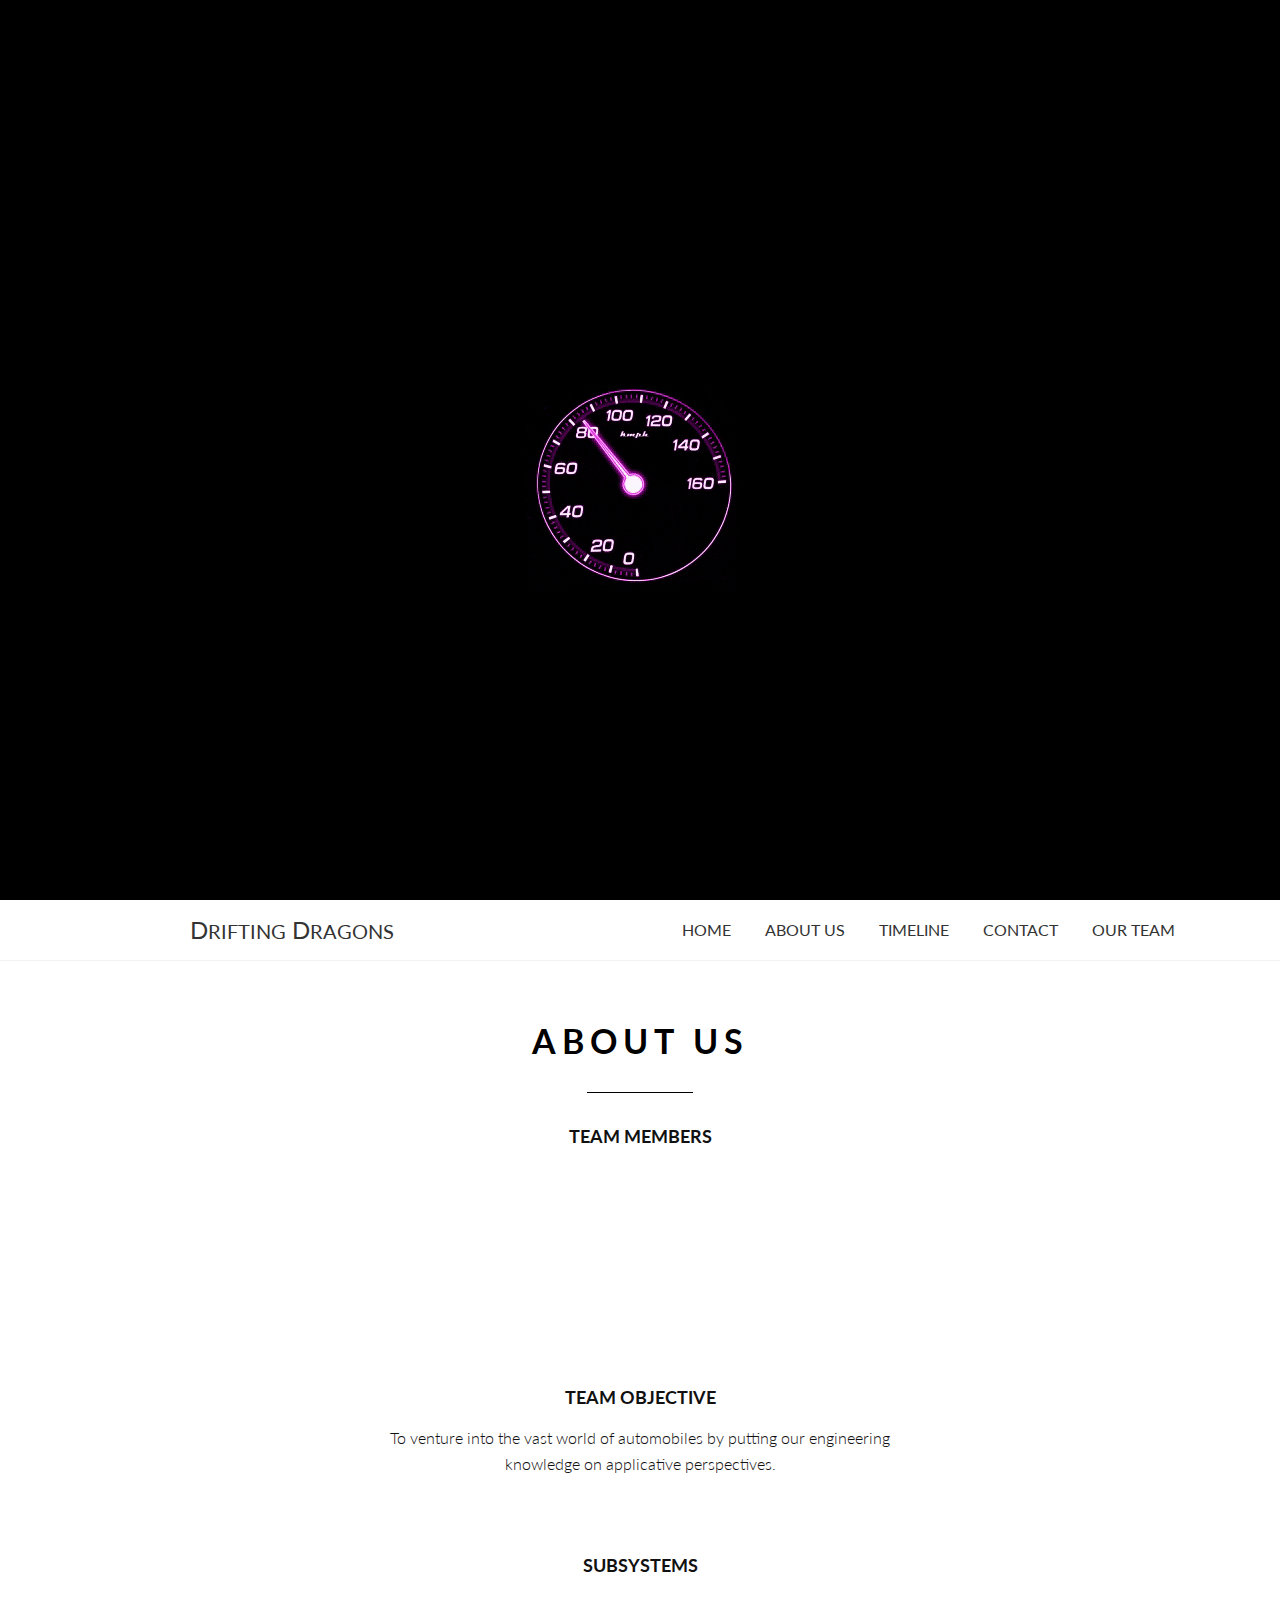
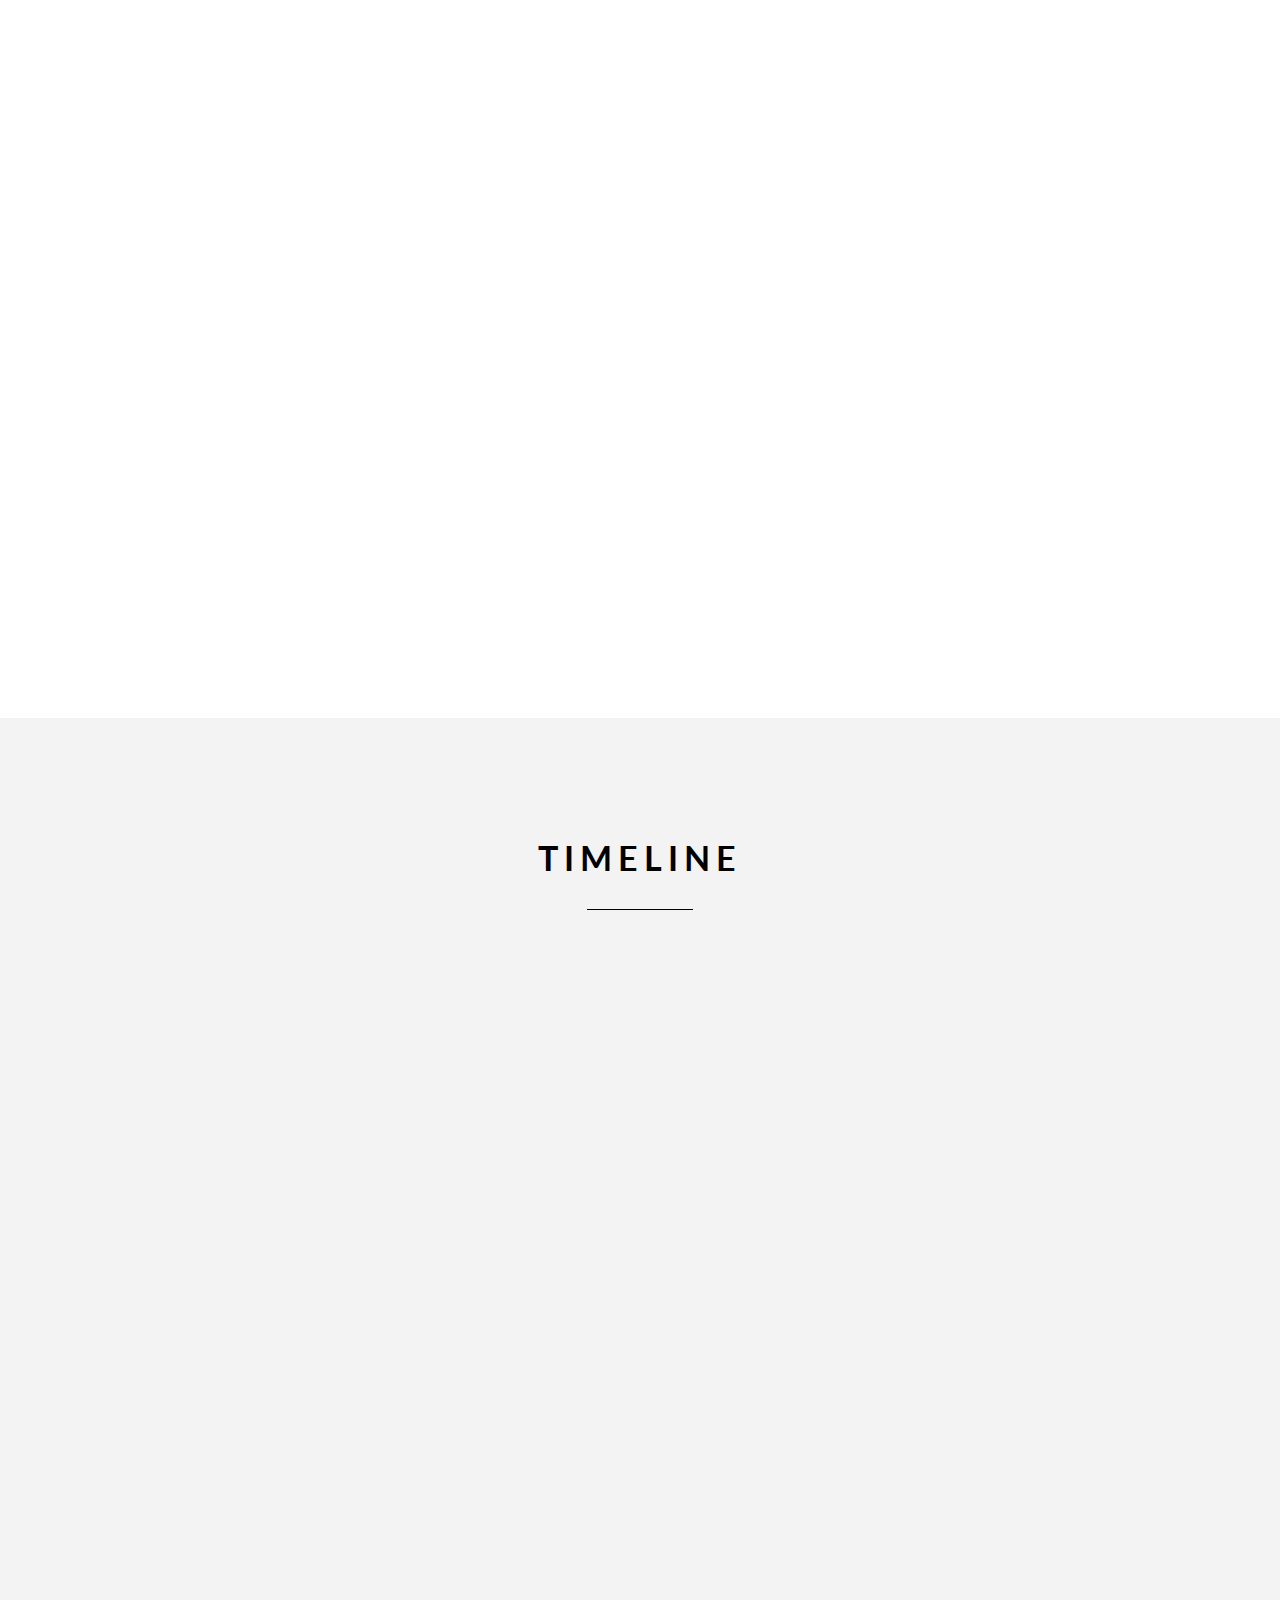
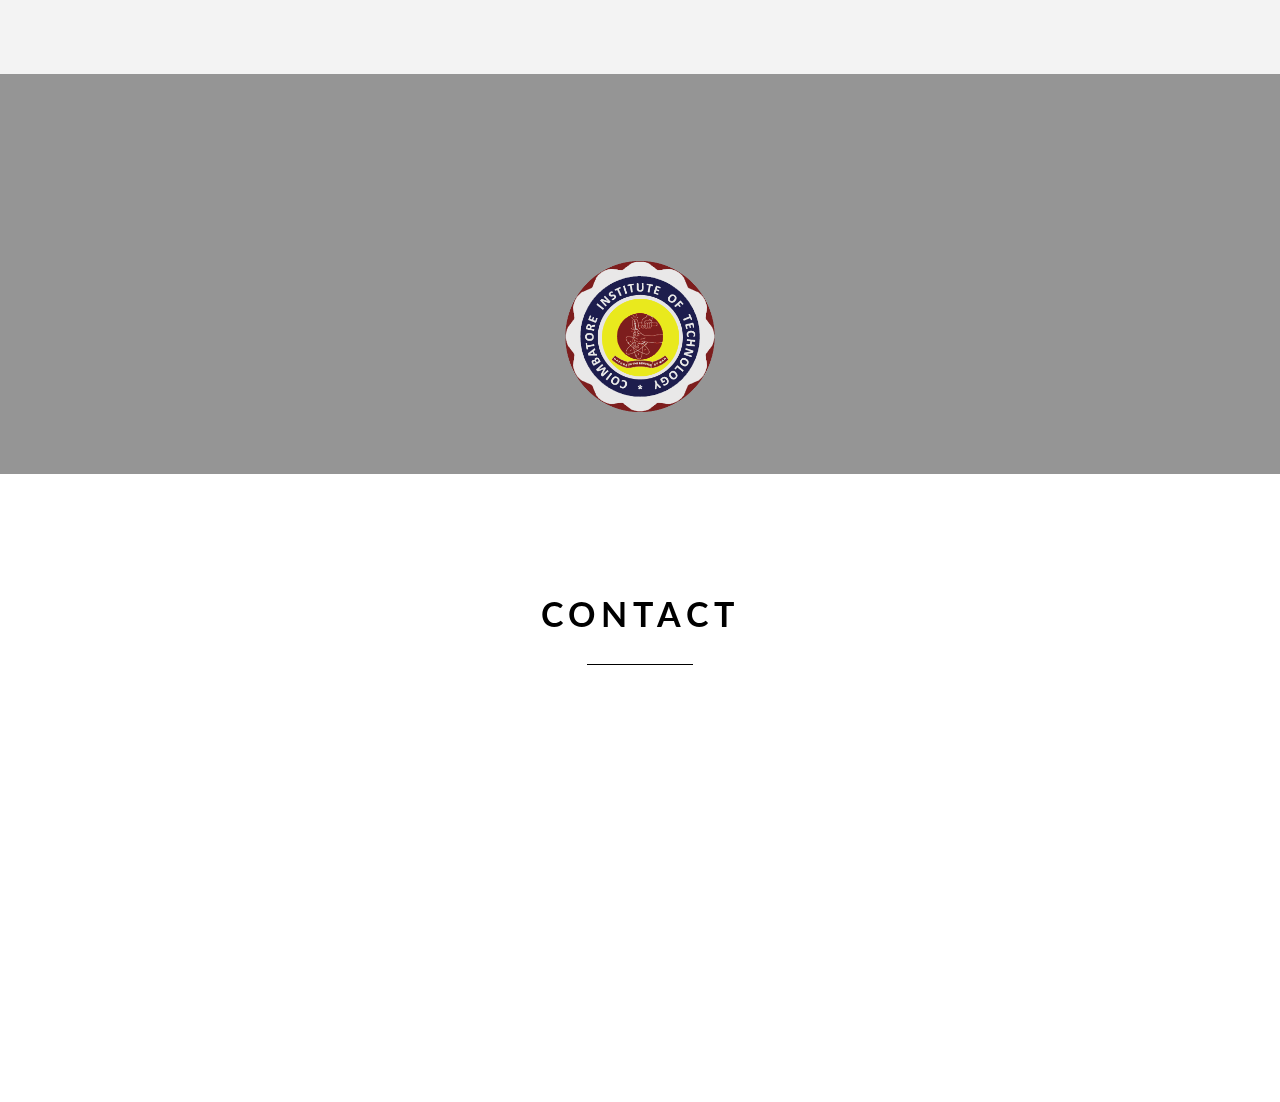
<file: index.html>
﻿<!DOCTYPE html>
<html lang="en">

<head>
    <meta http-equiv="Content-Type" content="text/html; charset=utf-8">
    <meta name="viewport" content="width=device-width, initial-scale=1.0"> 

    <title>Drifting Dragons - Official</title>

		<meta name="author" content="Shyam Sundar"/>
		
		<link rel="shortcut icon" href="img/favecon.png"> 
		
		<link rel="stylesheet" type="text/css" href="css/reset.css" />
		<link rel="stylesheet" type="text/css" href="css/style.css" />
		<link rel="stylesheet" type="text/css" href="css/style-responsive.css" />				

	<!--[if lt IE 9]>
		<script src="http://html5shim.googlecode.com/svn/trunk/html5.js"></script>
	<![endif]-->
		
</head>

<body>


<div class="preloader" id="preloader">
    <div class="item">
      <img src="img/loadingg.gif">
    </div>
</div>

  <!-- section menu mobile -->
  
  <section class="menu-media">
  
    <div class="menu-content">
    
      <div class="logo">Drifting Dragons</div>
      
      <div class="icon"><a href="#"><img src="img/icons/menu-media.png"/></a></div>
    
    </div>
   
  </section>
  
    <ul class="menu-click">
        <a href="#home"><li href="#home">HOME</li></a>
        <a href="#about-us"><li href="#about-us">ABOUT US</li></a>
		<a href="team.html"><li>OUR TEAM</li></a>
        <a href="#portfolio"><li href="#portfolio">TIMELINE</li></a>
        <a href="#contact"><li href="#contact">CONTACT</li></a>
        
    </ul>

<div class="container">


<!-- section start-page -->

  <section class="start-page parallax-background" id="home">
  
    <div class="opacity"></div> <!-- Opacity color -->
      <div class="content">
        <div class="text">
        
          <div class="logo"><img src="img/logog.png" style="width:250px; height:auto; margin: 10px auto;"></div>
        
          <h1>Drifting Dragons</h1><hr/>
          <p>The inaugural Baja SAE team from CIT</p>
          
        </div>
        
      </div>
  
  </section>
  
    <section class="start-page-mobile" id="home">
  
    <div class="opacity"></div> <!-- Opacity color -->
      <div class="content">
        <div class="text">
        
          <div class="logo"><img src="img/logog.png" style="width:250px; height:auto; margin: 10px auto;"></div>
        
          <h1>Drifting Dragons</h1><hr/>
          <p>The inaugural Baja SAE team from CIT</p>
          
        </div>
        
      </div>
  
  </section>


   
   
  <!-- section menu -->
  
  <section class="menu">

    <div class="menu-content">
    
    <div class="logo">D<span style="font-size:20px">RIFTING</span> D<span style="font-size:20px">RAGONS</span></div>
    
      <ul id="menu">
        <li><a href="#home">HOME</a></li>
        <li><a href="#about-us">ABOUT US</a></li>
        <li><a href="#portfolio">TIMELINE</a></li>
        <li><a href="#contact">CONTACT</a></li>
		<li><a href="team.html">OUR TEAM</a></li>
      </ul>
    </div>
  
  
  </section>


  <!-- section about us -->
  
  <section class="about-us">
  
  <div class="content" id="about-us">
  
    <h1>ABOUT US</h1>
    <hr/>
	<p class="title">TEAM MEMBERS</p>
	<a href="team.html"><div class="column-three" style="margin: 10px 40% 80px; width:20%; height:100px;">
  
        <div class="circle-seven"></div>
   
          <p>23 Members<br>5 Staff Advisors</p>
    
      </div></a>
	  
	   <div class="clear"></div>
	  
    <p class="title">TEAM OBJECTIVE</p>
	<p style="text-align:center; width: 50%; margin: 0px auto 30px; font-size:16px; color:#111111;">To venture into the vast world of automobiles by putting our engineering knowledge on applicative perspectives.</p>
	 <br><p class="title">SUBSYSTEMS</p>
   		<div style="margin: 20px auto; text-align:center;">
      <div class="column-one">
  
        <div class="circle-one"></div>
    
          <h2 style="font-size:20px">DESIGN</h2>
          <p>AISI 1018<br>Wall Thickness 3mm<br>Pipe Diameter 1"<br>Factor of Safety >3</p>
    
      </div>
  
      <div class="column-two">
  
        <div class="circle-two"></div>
    
          <h2 style="font-size:20px">SUSPENSION</h2>
          <p>Clearance 250mm<br>Factor of Safety 3.43<br>Knuckles AISI 4130<br>Hubs EN24</p>
    
      </div>
  
  
      <div class="column-three">
  
        <div class="circle-three"></div>
    
        <h2 style="font-size:20px">BRAKE</h2>
        <p>Disc Brake<br>Brake Oil DOT4<br>Braking Distance 5.83m<br>Braking Time 1.05s</p>
    
    </div>  
	
	<div class="column-three">
  
        <div class="circle-four"></div>
    
        <h2 style="font-size:20px">STEERING</h2>
        <p>Rack and Pinion<br>25% Ackerman<br>5:1 Steering Ratio<br>Turning Radius 2.76m</p>
    
    </div>  
	
	<div class="column-three">
  
        <div class="circle-five"></div>
    
        <h2 style="font-size:20px">POWER TRAIN</h2>
        <p>Briggs and Stratton 10HP<br>Mahindra Alfa Gearbox<br>CV Axle<br>30° Maximum Climb</p>
    
    </div>  
	
	<div class="column-three">
  
        <div class="circle-six"></div>
    
        <h2 style="font-size:20px">FABRICATION</h2>
        <p>Economical<br>Self-fabricated<br>Kerb Weight 250kg<br>50% self-funded</p>
    
    </div>  
	
	</div>
	
	  <div class="clear"></div>  
    
  </div>
  
  <br><br><br><br>
  
  </section>
  
  <div class="clear"></div>  

  <!-- portoflio-->

  <section class="portfolio" id="portfolio">


    <div class="portfolio-margin">
    
      <h1>TIMELINE</h1>
      <hr/> 
    
    <!-- 1 item portoflio-->
    
        <ul class="grid">
        
          <li>
          
              <img src="img/portfolio/March.png" alt="Portfolio item" />
                <div class="text">
                  <p>MARCH</p>
                  <p class="description">Team Selection<br>Subsystem Selection</p>   
              </div>
           
          </li>
          
          <!-- 2 item portoflio-->
          
          <li>
          
              <img src="img/portfolio/April.png" alt="Portfolio item" />
                <div class="text">
                  <p>APRIL</p>
                  <p class="description">Design of Roll Cage<br>Study of Subsystems</p>               
              </div>
           
          </li>      

          <!-- 3 item portoflio-->
          
          <li>
           
              <img src="img/portfolio/May.png" alt="Portfolio item" />
                <div class="text">
                  <p>MAY</p> 
                  <p class="description">Virtual Assembly<br>Virtual Integration of Subsystems<br>Individual Subsystem Report</p>           
              </div>
           
          </li>      


          <!-- 4 item portoflio-->
          
          <li>
            
              <img src="img/portfolio/June.png" alt="Portfolio item" />
                <div class="text">
                  <p>JUNE</p> 
                  <p class="description">Total Report Submission<br><span style="font-weight:700;">BAJA Virtuals</span></p>         
              </div>
           
          </li>    

          <!-- 5 item portoflio-->
          
          <li>
            
              <img src="img/portfolio/July.png" alt="Portfolio item" />
                <div class="text">
                  <p>JULY</p> 
                  <p class="description">Virtuals Result Announcement<br>Procurement of Roll Cage Pipes</p>            
              </div>
           
          </li>    
          

          <!-- 6 item portoflio-->
          
          <li>
          
              <img src="img/portfolio/August.png" alt="Portfolio item" />
                <div class="text">
                  <p>AUGUST</p> 
                  <p class="description">Allotment of Workspace<br>Procurement of Cutting Tools</p>           
              </div>
           
          </li>         
           
         <!-- 7 item portoflio-->
          
          <li>
            
              <img src="img/portfolio/September.png" alt="Portfolio item" />
                <div class="text">
                  <p>SEPTEMBER</p> 
                  <p class="description">Procurement of Welding Tools<br>Assembly of Roll Cage</p>           
              </div>
           
          </li>    
          
          <!-- 8 item portoflio-->
          
          <li>
          
              <img src="img/portfolio/October.png" alt="Portfolio item" />
                <div class="text">
                  <p>OCTOBER</p> 
                  <p class="description">Procurement of B &amp S Engine<br>Preparation of Power Train</p>           
              </div>
           
          </li>          
          
          <!-- 9 item portoflio-->
          
          <li>
          
              <img src="img/portfolio/November.png" alt="Portfolio item" />
                <div class="text">
                  <p>NOVEMBER</p> 
                  <p class="description">Procurement of Tyres<br>Machining of Suspension Parts</p>           
              </div>
           
          </li>          
          
        </ul>  
   
   </div>   
         
   </section>

  
   <div class="clear"></div>  
  
  
  
  
    <!-- partners-->

    <section class="partners parallax-background-partners" id="partners">
    
    <div class="opacity"></div>
    
      <div class="content">
      
        <h2>Our Sponsors</h2>
        
            <div class="logo">
          
                <a href="http://cit.edu.in" target="_blank"><img src="img/logos/clogo.png" style="width:150px; height:auto;"></a>
            <br>
              
            </div>
      
      </div>

    </section>
	
	    <section class="partners-mobile" id="partners">
    
    <div class="opacity"></div>
    
      <div class="content">
      
        <h2>Our Sponsors</h2>
        
            <div class="logo">
          
               <a href="www.cit.edu.in"><img src="img/logos/clogo.png" style="width:150px; height:auto;"></a><br>
            </div>
      
      </div>

    </section>


    <!-- Contact-->
	
    <section class="contact" id="contact">
        <h1>Contact</h1>
        <hr/>       
      
        <div class="content">
          
          
          <div class="contact-text">
          
          For clarifications or interests, contact:<br/><br/>
		  <strong>Captain: R.S.Shriram</strong><br>
		  Phone: +91-75022-59353<br><br>
		  
		  <strong>Vice Captain: Agatheeswaran J.</strong><br>
		  Phone: +91-90473-30350<br><br>
		  
		  <strong>Finance Manager: Manoj P.</strong><br>
		  Phone: +91-84381-16895<br><br>


          E-mail: <strong>ddbajacit@gmail.com</strong>
          
          </div>
        
        
        </div>
      
    </section>


    <section class="footer">
      
        <div class="logo"><img src="img/logo-footerg.png"></div>
        <div class="menu-footer">
        
          <a href="#home">Home</a>
          <a href="#">Facebook</a>
		  <a href="https://mail.google.com/mail/?view=cm&fs=1&to=ddbajacit@gmail.com" target="_blank">Mail</a>
          <a href="tel:+91-75022-59353">Contact</a>
        
        </div>
        
        <div class="copyright">© 2016. Designed by Lucifer.</div>        
    
    
    </section>    
    

</div>



	<!-- Scripts -->
	
	<script src="js/jquery-1.11.0.min.js" type="text/javascript"></script>
	<script src="js/jquery-ui-1.10.4.min.js" type="text/javascript"></script> <!-- jQuery -->
	<script src="js/jquery.sticky.js"></script> <!-- jQuery Stick Menu -->
	<script src="js/jquery.nicescroll.js"></script> <!-- jQuery NiceScroll -->
	<script src="js/masonry.pkgd.min.js"></script> <!-- All script -->
	<script src="js/imagesloaded.pkgd.min.js"></script> <!-- All script -->	

   <script>
     $(function(){
   
       var $container = $('.grid');
     
       $container.imagesLoaded( function(){
         $container.masonry({
           itemSelector : 'li'
         });
       });
     
     });
   </script>
   
   


<script type="text/javascript">
        if (screen.width <= screen.height) {
        window.location = "mobile.html";
    }
</script>



	<script src="js/jquery.parallax.js"></script> <!-- jQuery Parallax -->	
	<script src="js/script.js"></script> <!-- All script -->	


</body>

</html>
</file>
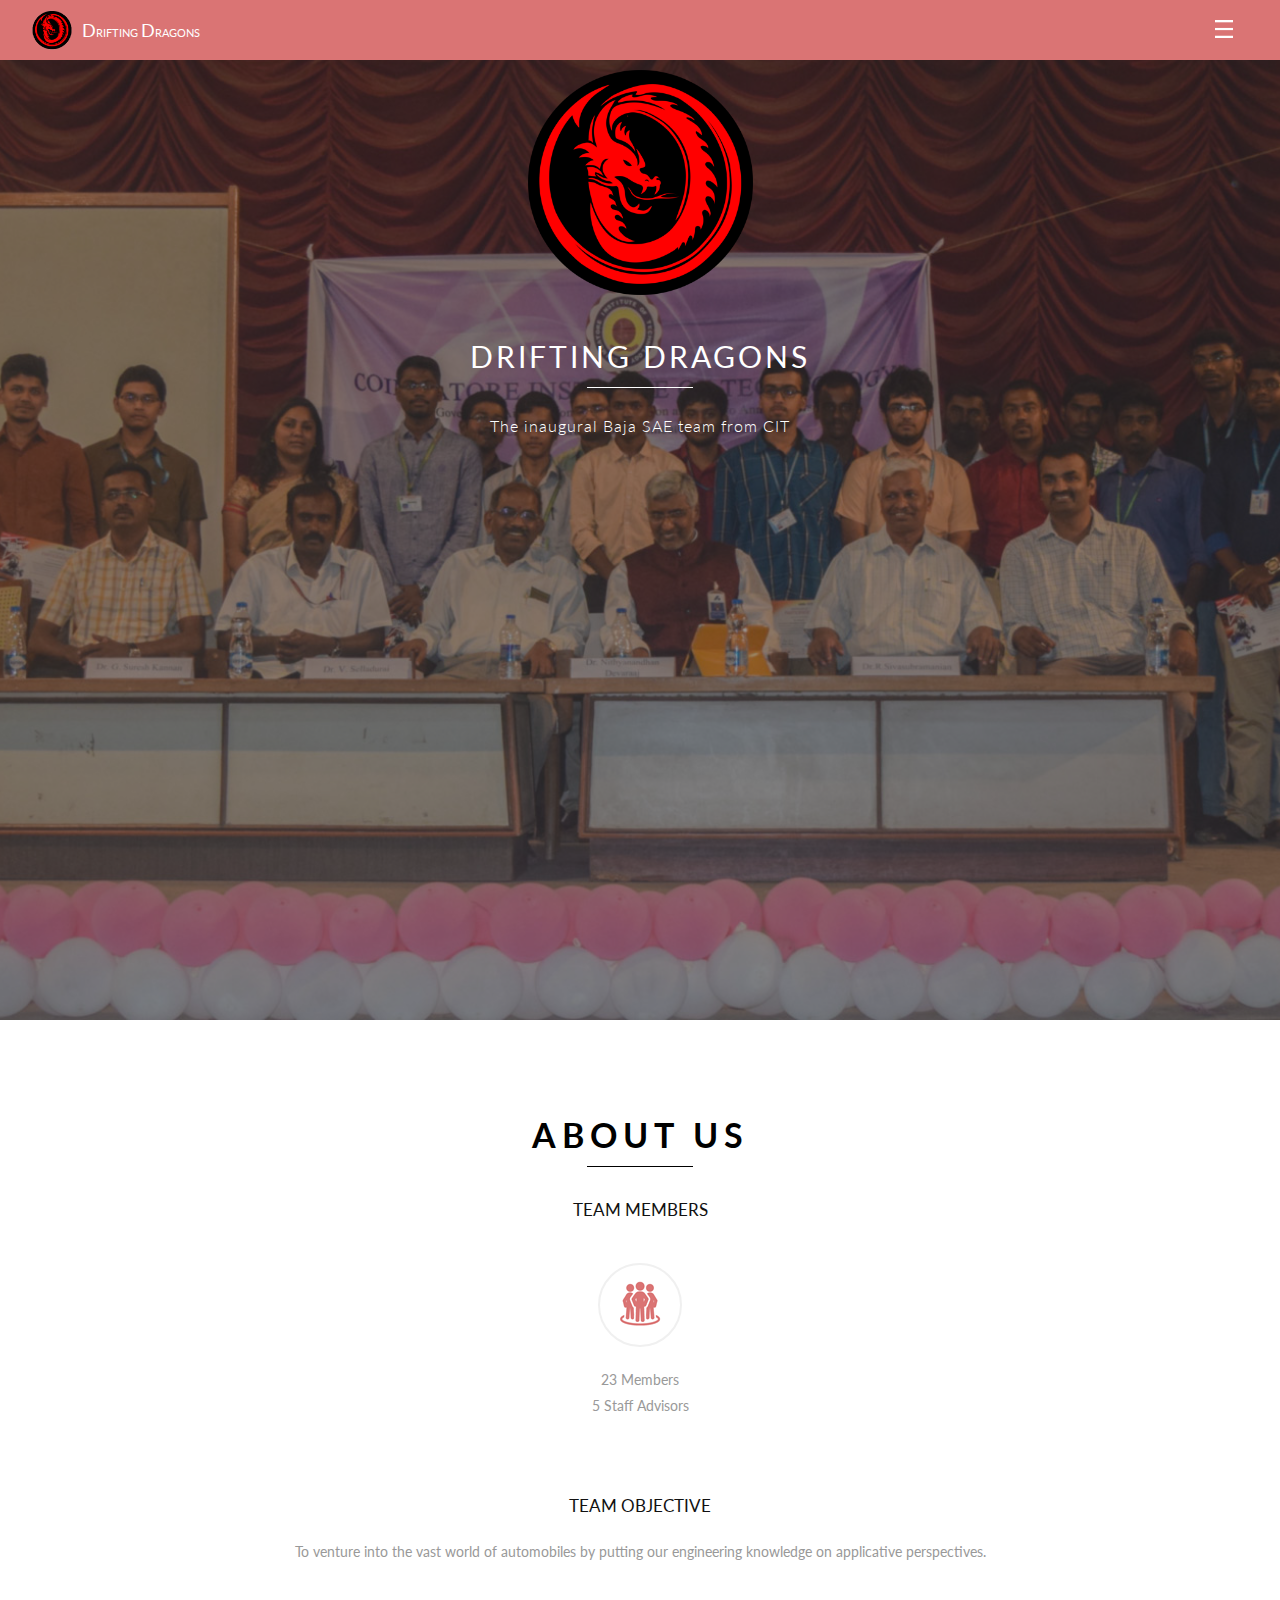
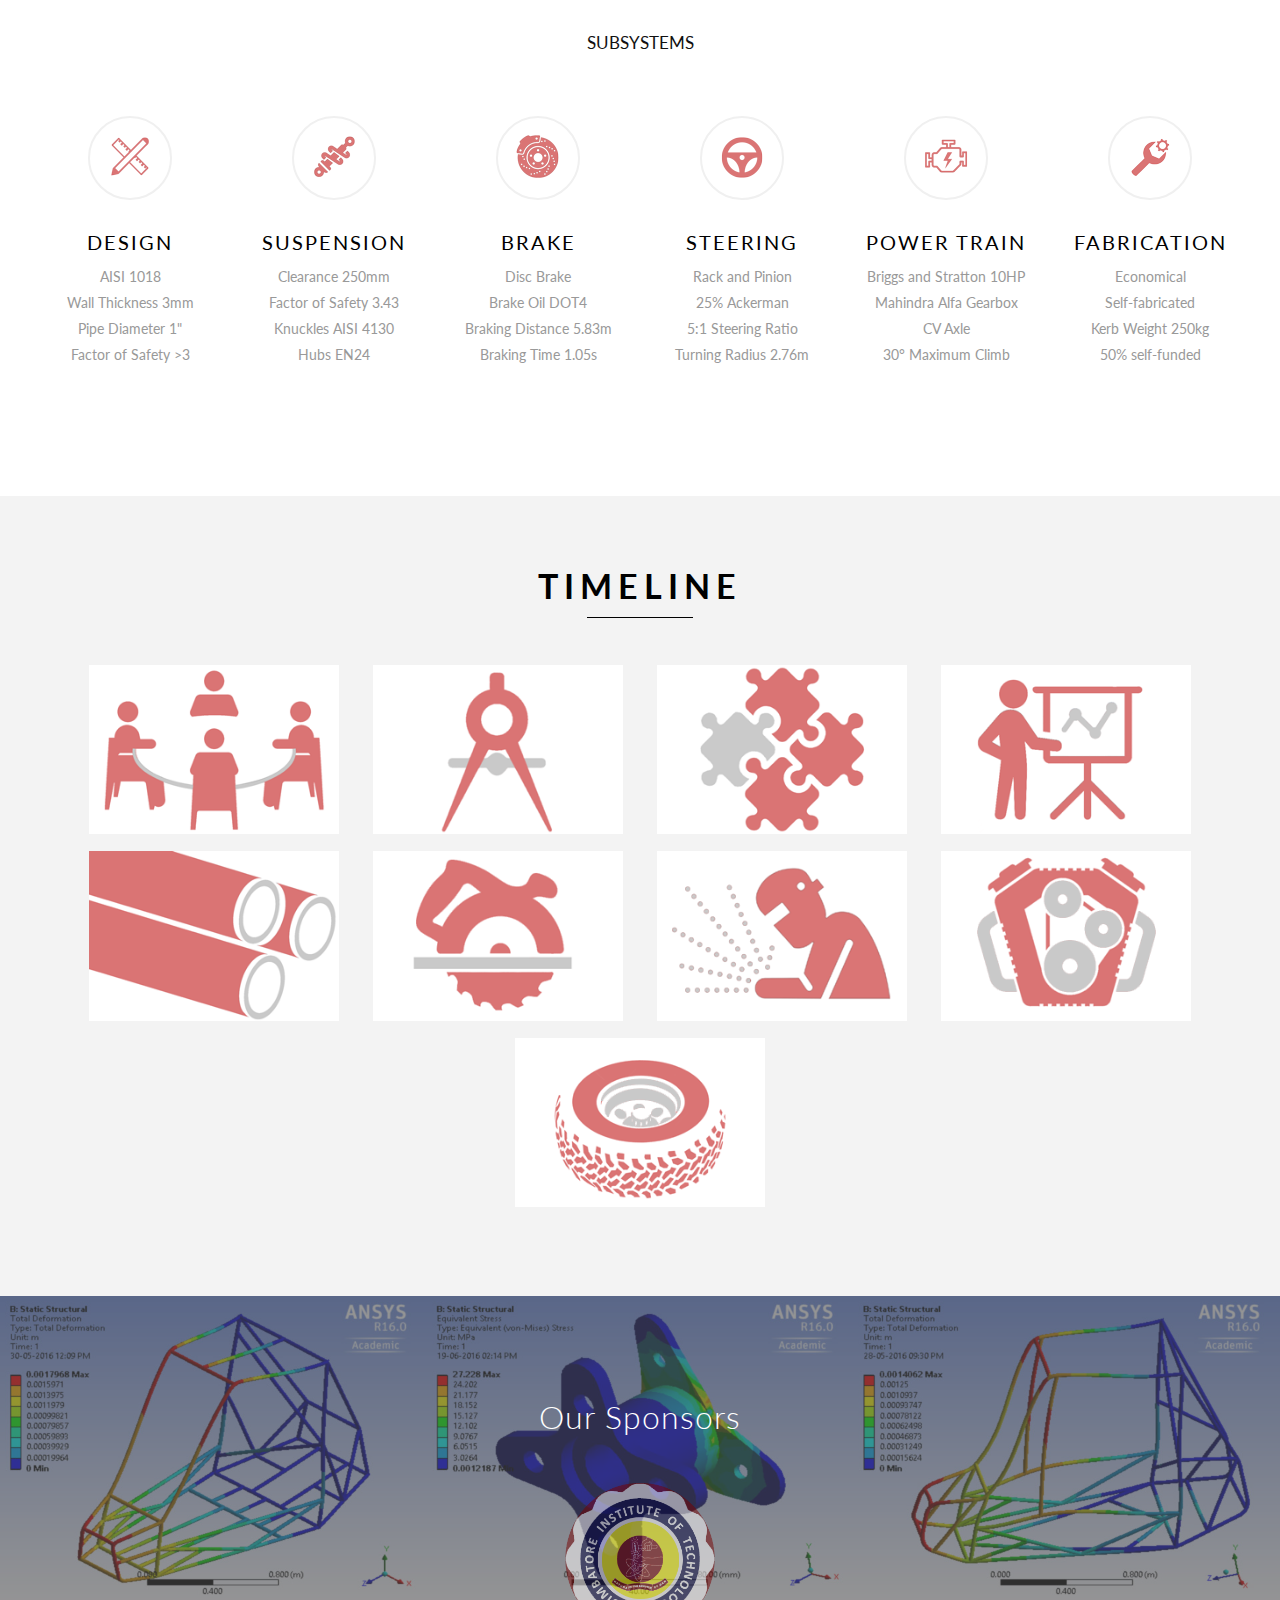
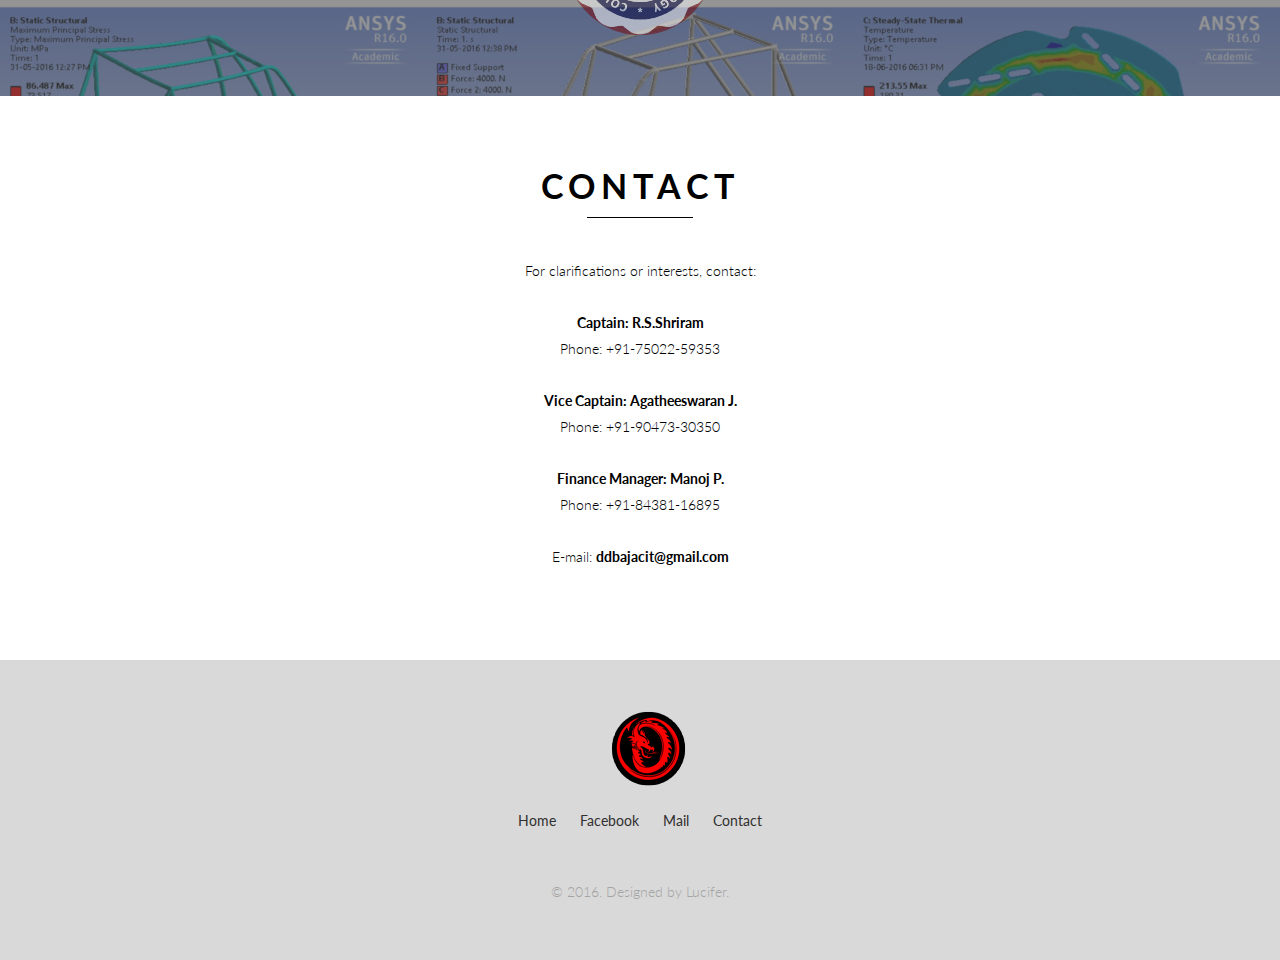
<file: mobile.html>
<!DOCTYPE html>
<html lang="en">

<head>
    <meta http-equiv="Content-Type" content="text/html; charset=utf-8">
    <meta name="viewport" content="width=device-width, initial-scale=1.0"> 

    <title>Drifting Dragons - Official</title>

		<meta name="author" content="Shyam Sundar"/>
		
		<link rel="shortcut icon" href="img/favecon.png"> 
		
		<link rel="stylesheet" type="text/css" href="css/reset.css" />
		<link rel="stylesheet" type="text/css" href="css/stylem.css" />
				

	<!--[if lt IE 9]>
		<script src="http://html5shim.googlecode.com/svn/trunk/html5.js"></script>
	<![endif]-->
		
</head>

<body>



<div class="container">

   
  <!-- section menu mobile -->
  
  <section class="menu-media">
  
    <div class="menu-content">
	
	  <div><img src="img/logo-footerg.png" style="width:40px; height: 40px; float:left; margin: 0 10px 0 0;"></div>
    
      <div class="logo" style="width:150px;"><span style="font-size:18px;">D</span>RIFTING <span style="font-size:18px;">D</span>RAGONS</div>

     <div class="dropdown" style="float:right; width:18px;">
 <img src="img/icons/menu-media.png" style="width:18px; height:18px;"/>
  <div class="dropdown-content">
    <a href="#about-us"><img src="img/icons/about-us.png" style="width:25px; height:25px;"/></a>
    <a href="team.html"><img src="img/icons/teamico.png" style="width:25px; height:25px;"/></a>
    <a href="#portfolio"><img src="img/icons/timeline.png" style="width:25px; height:25px;"/></a>
	<a href="#contact"><img src="img/icons/contact.png" style="width:25px; height:25px;"/></a>
  </div>
</div>
   
  </section>
  
<!-- section start-page -->

  
    <section class="start-page-mobile parallax-background" id="home">
  
    <div class="opacity"></div> <!-- Opacity color -->
      <div class="content">
        <div class="text">
        
          <div class="logo"><img src="img/logog.png" style="width:225px; height:auto; margin: 10px auto;"></div>
        
          <h1 style="letter-spacing:3px;">Drifting Dragons</h1><hr/>
          <p>The inaugural Baja SAE team from CIT</p>
          
        </div>
        
      </div>
  
  </section>





  <!-- section about us -->
  
  <section class="about-us">
  
  <div class="content" id="about-us">
  
    <br><h1>ABOUT US</h1>
    <hr/>
	<p class="title">TEAM MEMBERS</p>
	<a href="team.html">
	    <div style="text-align:center;">
     	<div class="column-three" style="height:200px; float:none; display:inline-block; margin: 20px auto;  ">
        <div class="circle-seven"></div>

          <p>23 Members<br>5 Staff Advisors</p>
    
      </div></div></a>
    <p class="title">TEAM OBJECTIVE</p><br>
	<p style="text-align:center; width: 80%; margin: 5px auto 20px; font-size:14px;">To venture into the vast world of automobiles by putting our engineering knowledge on applicative perspectives.</p>
  		<br><p class="title">SUBSYSTEMS</p>
		<div style="margin: 20px auto; text-align:center;">
      <div class="column-one">
  
        <div class="circle-one"></div>
    
          <h2 style="font-size:20px">DESIGN</h2>
          <p>AISI 1018<br>Wall Thickness 3mm<br>Pipe Diameter 1"<br>Factor of Safety >3</p>
    
      </div>
  
      <div class="column-two">
  
        <div class="circle-two"></div>
    
          <h2 style="font-size:20px">SUSPENSION</h2>
          <p>Clearance 250mm<br>Factor of Safety 3.43<br>Knuckles AISI 4130<br>Hubs EN24</p>
    
      </div>
  
  
      <div class="column-three">
  
        <div class="circle-three"></div>
    
        <h2 style="font-size:20px">BRAKE</h2>
        <p>Disc Brake<br>Brake Oil DOT4<br>Braking Distance 5.83m<br>Braking Time 1.05s</p>
    
    </div>  
	
	<div class="column-three">
  
        <div class="circle-four"></div>
    
        <h2 style="font-size:20px">STEERING</h2>
        <p>Rack and Pinion<br>25% Ackerman<br>5:1 Steering Ratio<br>Turning Radius 2.76m</p>
    
    </div>  
	
	<div class="column-three">
  
        <div class="circle-five"></div>
    
        <h2 style="font-size:20px">POWER TRAIN</h2>
        <p>Briggs and Stratton 10HP<br>Mahindra Alfa Gearbox<br>CV Axle<br>30° Maximum Climb</p>
    
    </div>  
	
	<div class="column-three">
  
        <div class="circle-six"></div>
    
        <h2 style="font-size:20px">FABRICATION</h2>
        <p>Economical<br>Self-fabricated<br>Kerb Weight 250kg<br>50% self-funded</p>
    
    </div>  
	
	</div>
	
	  <div class="clear"></div>  
    
  </div>
  
  <br><br><br><br>
  
  </section>
  


  <!-- portoflio-->

  </section>
  
  <div class="clear"></div>  

  <!-- portoflio-->

  <section class="portfolio" id="portfolio">


    <div class="portfolio-margin">
    
      <h1>TIMELINE</h1>
      <hr/> 
    
    <!-- 1 item portoflio-->
    
        <ul class="grid">
        
          <li>
          
              <img src="img/portfolio/March.png" alt="Portfolio item" />
                <div class="text">
                  <p>MARCH</p>
                  <p class="description">Team Selection<br>Subsystem Selection</p>   
              </div>
           
          </li>
          
          <!-- 2 item portoflio-->
          
          <li>
          
              <img src="img/portfolio/April.png" alt="Portfolio item" />
                <div class="text">
                  <p>APRIL</p>
                  <p class="description">Design of Roll Cage<br>Study of Subsystems</p>               
              </div>
           
          </li>      

          <!-- 3 item portoflio-->
          
          <li>
           
              <img src="img/portfolio/May.png" alt="Portfolio item" />
                <div class="text">
                  <p>MAY</p> 
                  <p class="description">Virtual Assembly<br>Virtual Integration of Subsystems<br>Individual Subsystem Report</p>           
              </div>
           
          </li>      


          <!-- 4 item portoflio-->
          
          <li>
            
              <img src="img/portfolio/June.png" alt="Portfolio item" />
                <div class="text">
                  <p>JUNE</p> 
                  <p class="description">Total Report Submission<br><span style="font-weight:700;">BAJA Virtuals</span></p>         
              </div>
           
          </li>    

          <!-- 5 item portoflio-->
          
          <li>
            
              <img src="img/portfolio/July.png" alt="Portfolio item" />
                <div class="text">
                  <p>JULY</p> 
                  <p class="description">Virtuals Result Announcement<br>Procurement of Roll Cage Pipes</p>            
              </div>
           
          </li>    
          

          <!-- 6 item portoflio-->
          
          <li>
          
              <img src="img/portfolio/August.png" alt="Portfolio item" />
                <div class="text">
                  <p>AUGUST</p> 
                  <p class="description">Allotment of Workspace<br>Procurement of Cutting Tools</p>           
              </div>
           
          </li>         
           
         <!-- 7 item portoflio-->
          
          <li>
            
              <img src="img/portfolio/September.png" alt="Portfolio item" />
                <div class="text">
                  <p>SEPTEMBER</p> 
                  <p class="description">Procurement of Welding Tools<br>Assembly of Roll Cage</p>           
              </div>
           
          </li>    
          
          <!-- 8 item portoflio-->
          
          <li>
          
              <img src="img/portfolio/October.png" alt="Portfolio item" />
                <div class="text">
                  <p>OCTOBER</p> 
                  <p class="description">Procurement of B &amp S Engine<br>Preparation of Power Train</p>           
              </div>
           
          </li>          
          
          <!-- 9 item portoflio-->
          
          <li>
          
              <img src="img/portfolio/November.png" alt="Portfolio item" />
                <div class="text">
                  <p>NOVEMBER</p> 
                  <p class="description">Procurement of Tyres<br>Machining of Suspension Parts</p>           
              </div>
           
          </li>          
          
        </ul>  
   
   </div>   
         
   </section>

  
   <div class="clear"></div>  
  
  
  
  
    <!-- partners-->

	
	    <section class="partners-mobile parallax-background-partners" id="partners">
    
    <div class="opacity"></div>
    
      <div class="content">
      
        <h2>Our Sponsors</h2>
        
            <div class="logo">
          
             <a href="http://cit.edu.in" target="_blank"><img src="img/logos/clogo.png" style="width:150px; height:auto;"></a>
            <br>
              
            </div>
      
      </div>

    </section>


    <!-- Contact-->
	
    <section class="contact" id="contact">
        <h1>Contact</h1>
        <hr/>       
      
        <div class="content">
          
          
          <div class="contact-text">
          
          For clarifications or interests, contact:<br/><br/>
		  <strong>Captain: R.S.Shriram</strong><br>
		  Phone: +91-75022-59353<br><br>
		  
		  <strong>Vice Captain: Agatheeswaran J.</strong><br>
		  Phone: +91-90473-30350<br><br>
		  
		  <strong>Finance Manager: Manoj P.</strong><br>
		  Phone: +91-84381-16895<br><br>


          E-mail: <strong>ddbajacit@gmail.com</strong>
          
          </div>
        
        
        </div>
      
    </section>


    <section class="footer">
      
        <div class="logo"><img src="img/logo-footerg.png"></div>
        <div class="menu-footer">
        
          <a href="#home">Home</a>
          <a href="#">Facebook</a>
		  <a href="https://mail.google.com/mail/?view=cm&fs=1&to=ddbajacit@gmail.com" target="_blank">Mail</a>
          <a href="tel:+91-75022-59353">Contact</a>
        
        </div>
        
        <div class="copyright">© 2016. Designed by Lucifer.</div>        
    
    
    </section>    
    

</div>



	<!-- Scripts -->
	
	<script src="js/jquery-1.11.0.min.js" type="text/javascript"></script>
	<script src="js/jquery-ui-1.10.4.min.js" type="text/javascript"></script> <!-- jQuery -->
	<script src="js/jquery.sticky.js"></script> <!-- jQuery Stick Menu -->
	<script src="js/masonry.pkgd.min.js"></script> <!-- All script -->
	<script src="js/imagesloaded.pkgd.min.js"></script> <!-- All script -->	
	<script src="//ajax.googleapis.com/ajax/libs/jquery/2.0.3/jquery.min.js"></script>

   
   <script>
   jQuery(document).ready(function (e) {
    function t(t) {
        e(t).bind("click", function (t) {
            t.preventDefault();
            e(this).parent().fadeOut()
        })
    }
    e(".dropdown-toggle").click(function () {
        var t = e(this).parents(".button-dropdown").children(".dropdown-menu").is(":hidden");
        e(".button-dropdown .dropdown-menu").hide();
        e(".button-dropdown .dropdown-toggle").removeClass("active");
        if (t) {
            e(this).parents(".button-dropdown").children(".dropdown-menu").toggle().parents(".button-dropdown").children(".dropdown-toggle").addClass("active")
        }
    });
    e(document).bind("click", function (t) {
        var n = e(t.target);
        if (!n.parents().hasClass("button-dropdown")) e(".button-dropdown .dropdown-menu").hide();
    });
    e(document).bind("click", function (t) {
        var n = e(t.target);
        if (!n.parents().hasClass("button-dropdown")) e(".button-dropdown .dropdown-toggle").removeClass("active");
    })
});
</script>
   





	<script src="js/jquery.parallax.js"></script> <!-- jQuery Parallax -->	
	<script src="js/script.js"></script> <!-- All script -->	


</body>

</html>
</file>
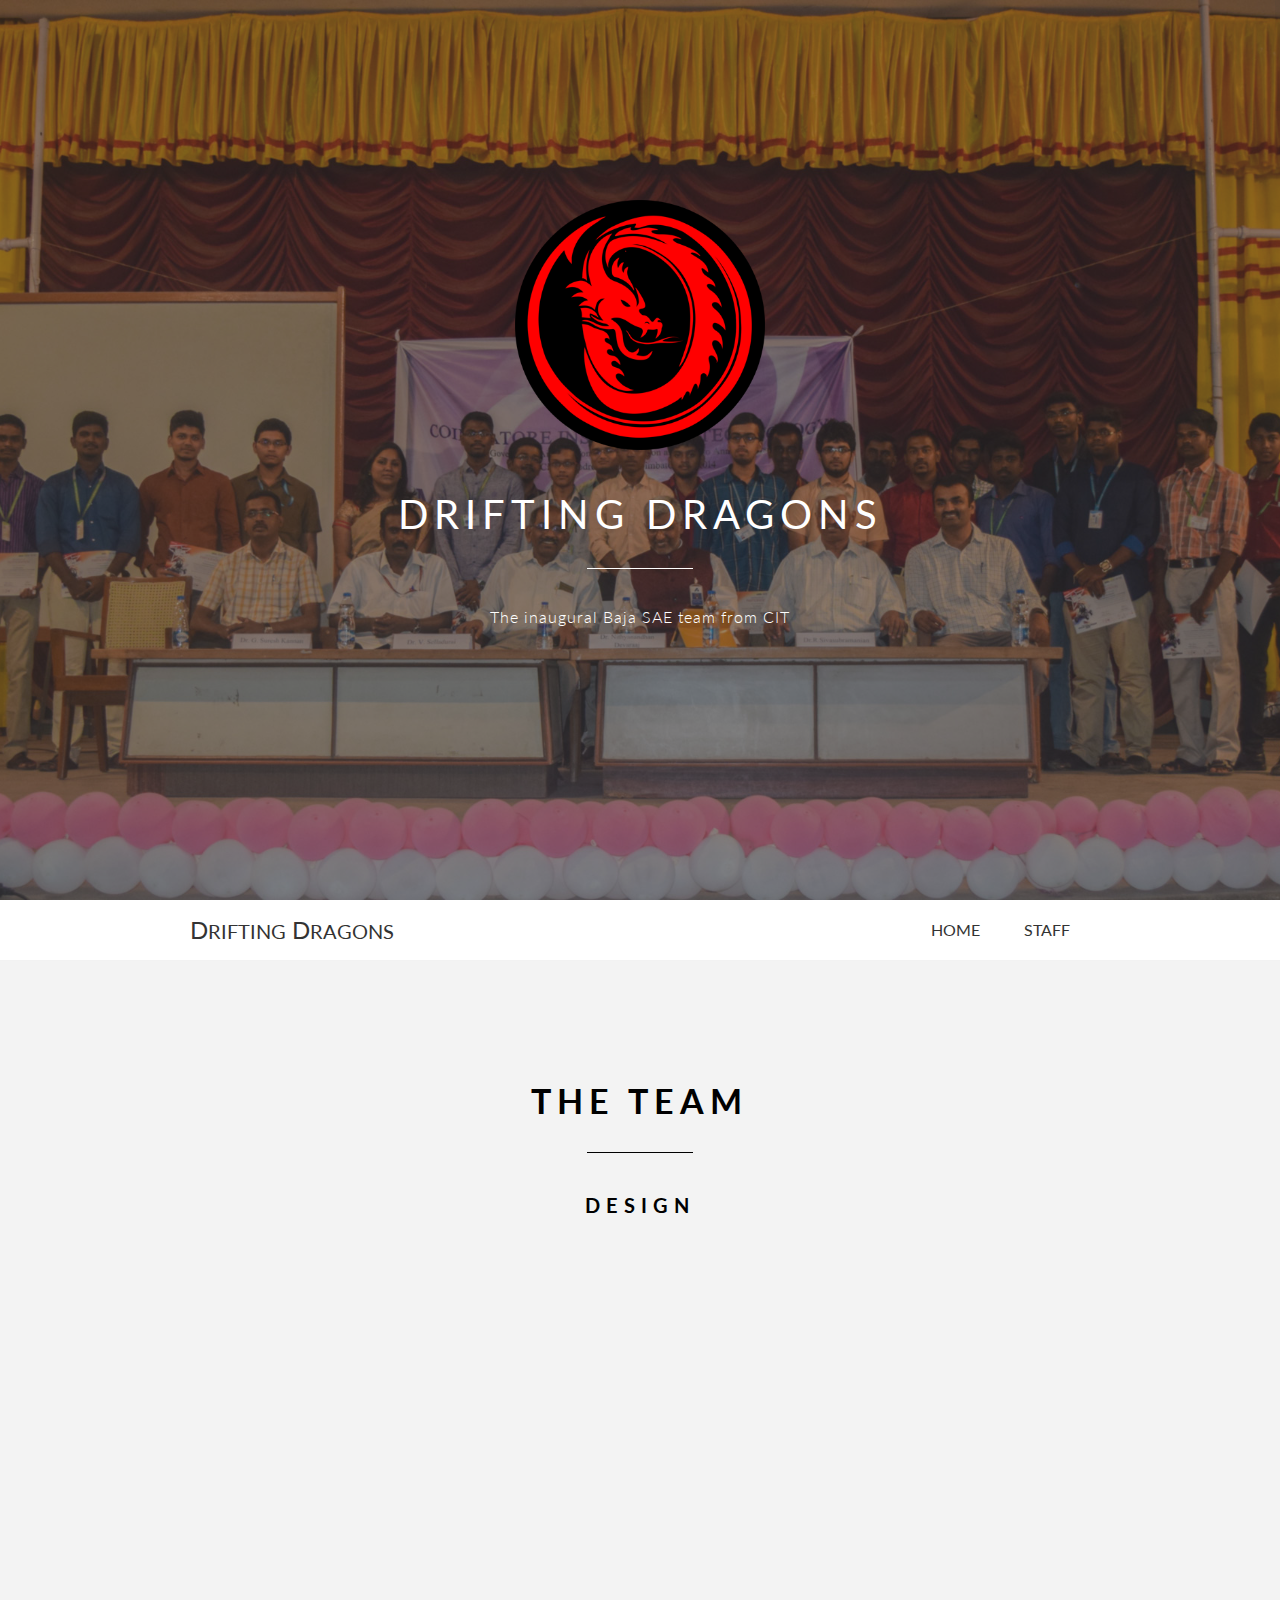
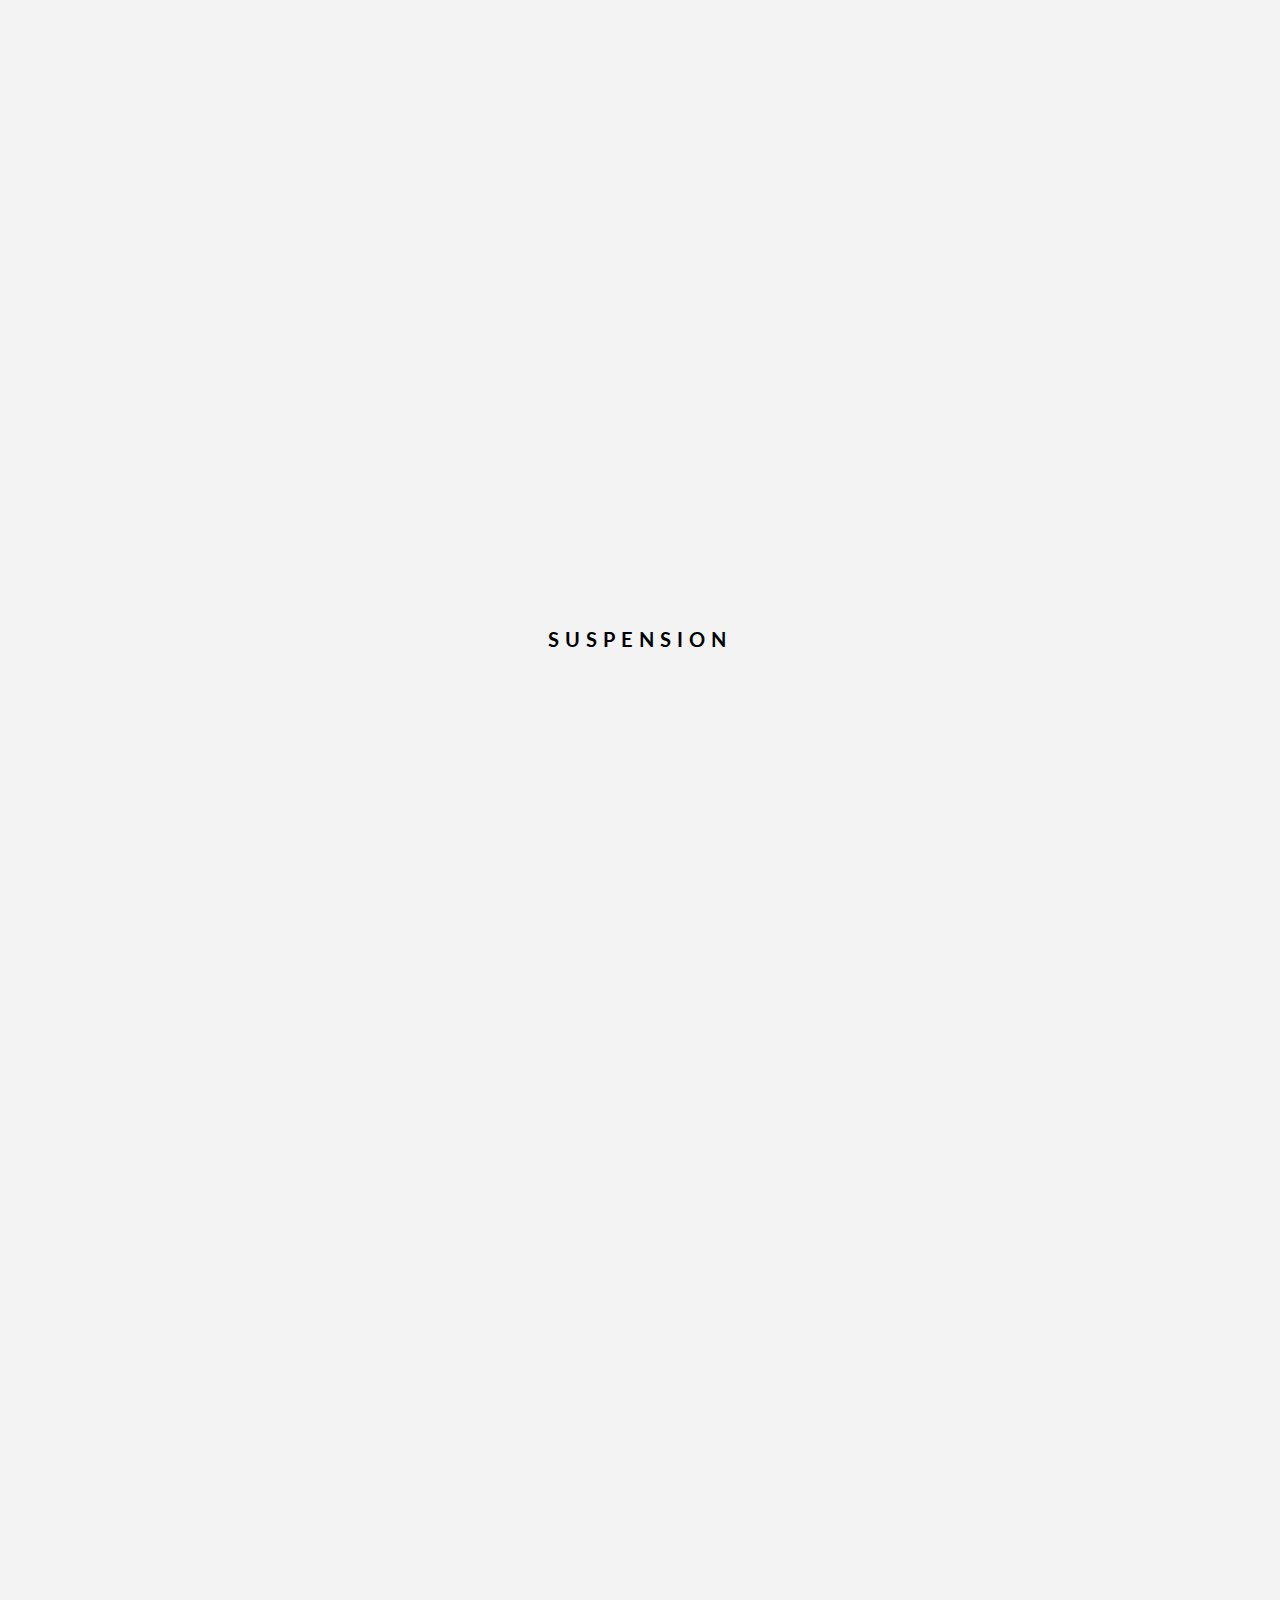
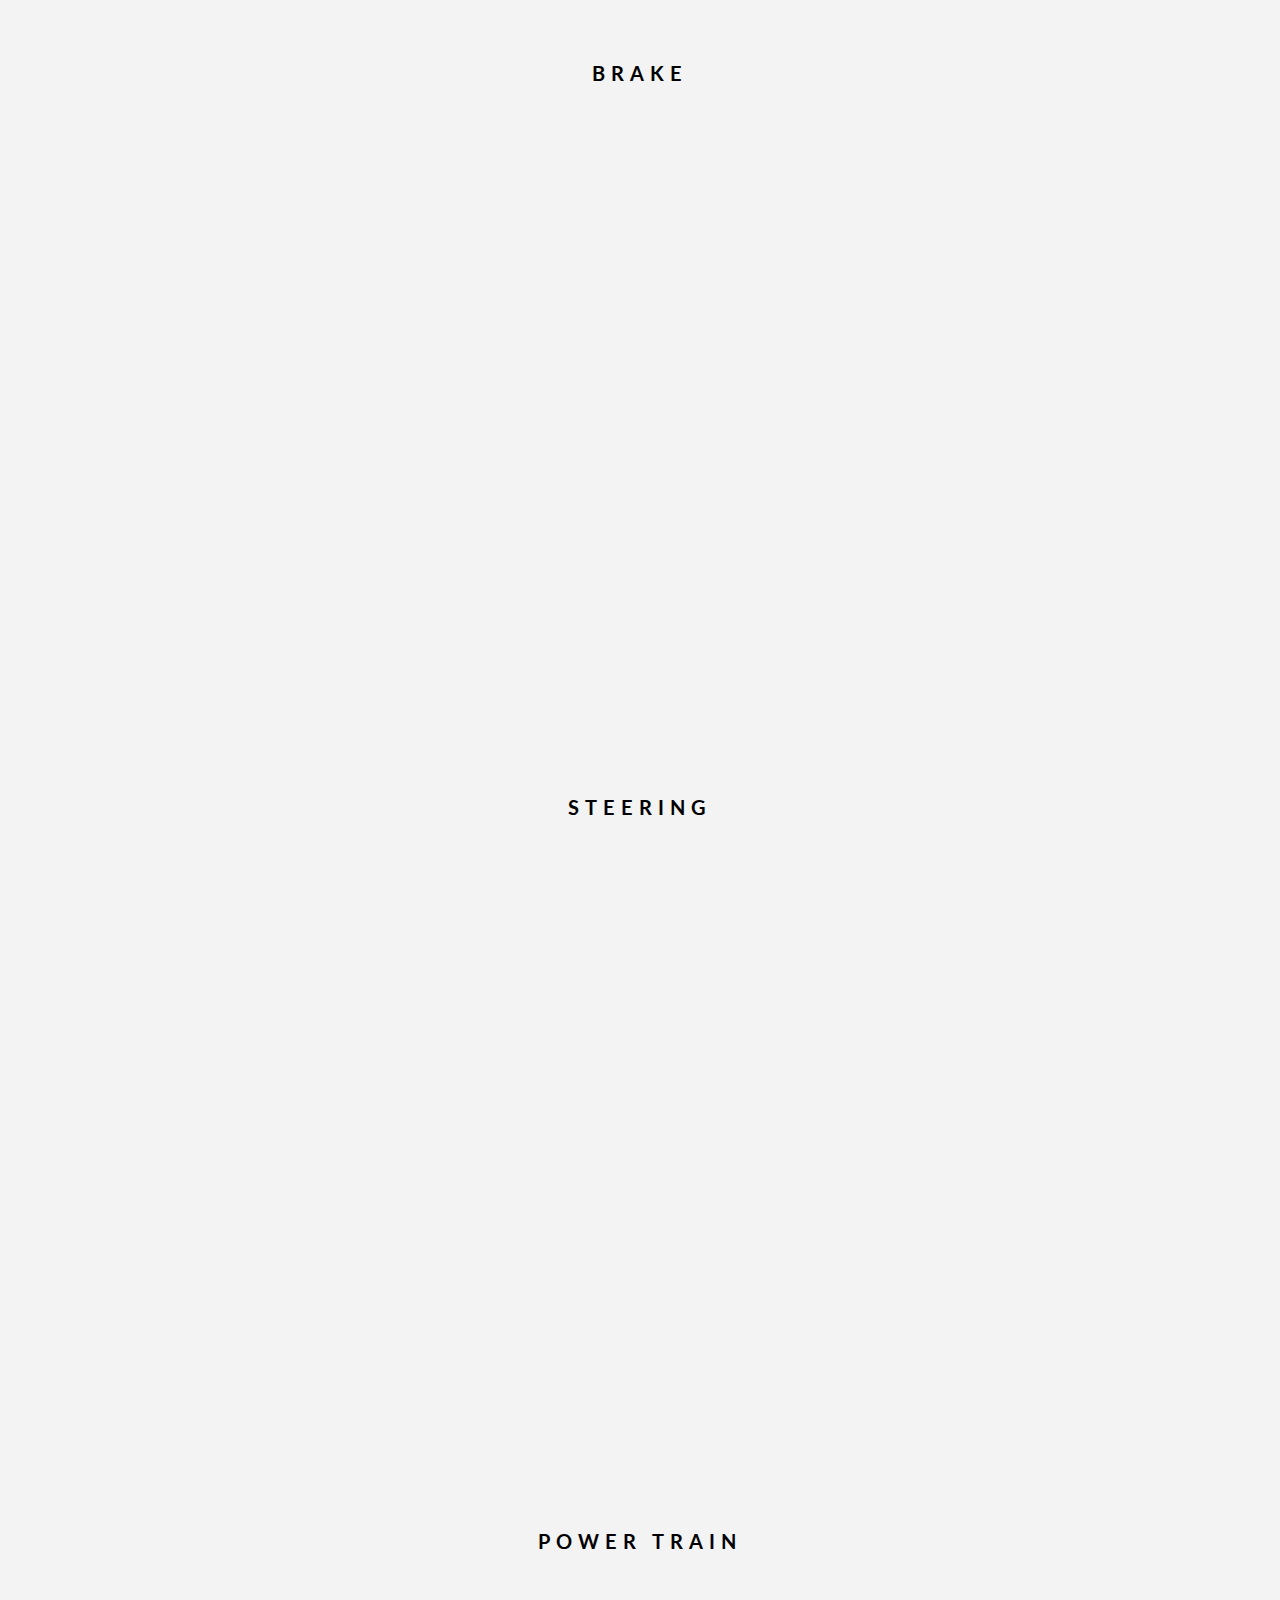
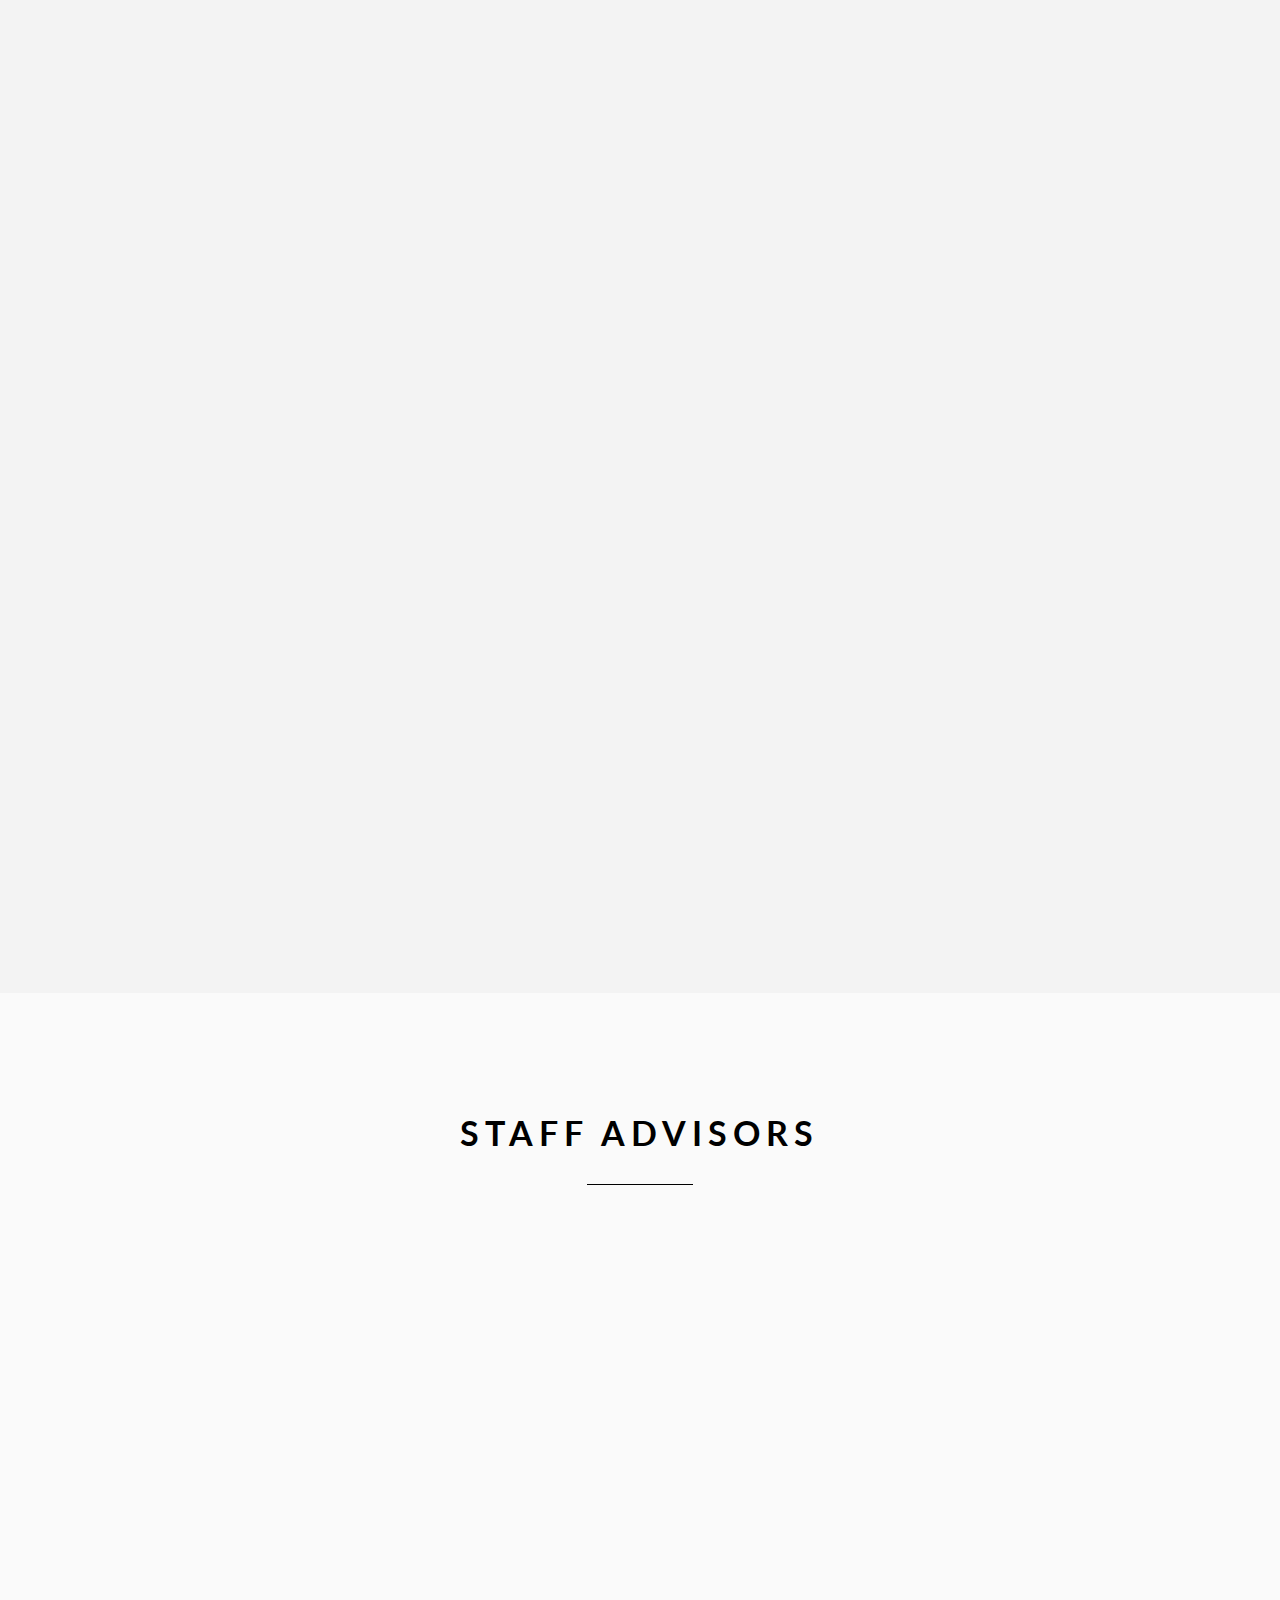
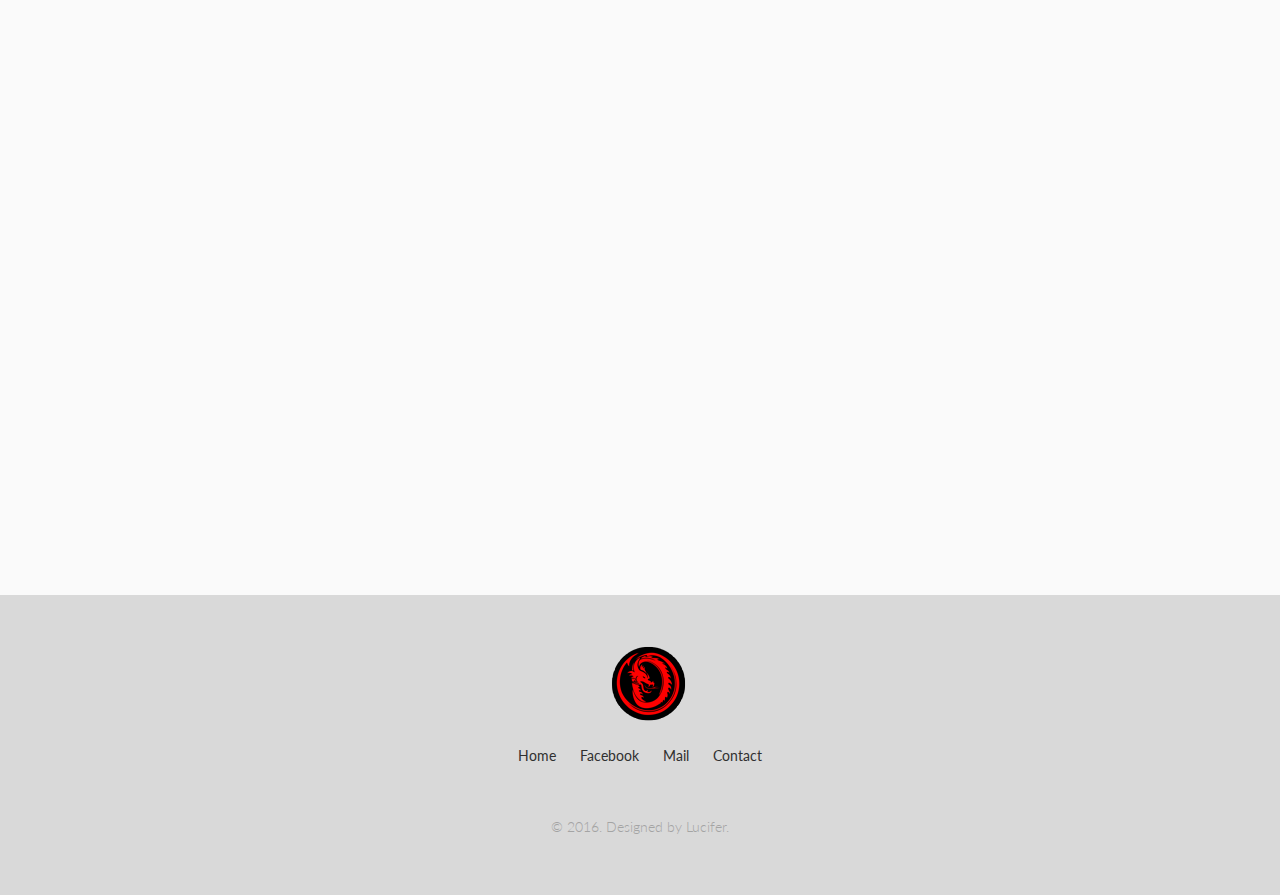
<file: team.html>
﻿<!DOCTYPE html>
<html lang="en">

<head>
    <meta http-equiv="Content-Type" content="text/html; charset=utf-8">
    <meta name="viewport" content="width=device-width, initial-scale=1.0"> 

    <title>Drifting Dragons - Official</title>

		<meta name="author" content="Shyam Sundar"/>
		
		<link rel="shortcut icon" href="img/favecon.png"> 
		
		<link rel="stylesheet" type="text/css" href="css/reset.css" />
		<link rel="stylesheet" type="text/css" href="css/team.css" />
		<link rel="stylesheet" type="text/css" href="css/style-responsive.css" />				

	<!--[if lt IE 9]>
		<script src="http://html5shim.googlecode.com/svn/trunk/html5.js"></script>
	<![endif]-->
		
</head>

<body>


  <!-- section menu mobile -->
  
  <section class="menu-media">
  
    <div class="menu-content">
    
      <div class="logo">Drifting Dragons</div>
      
      <div class="icon"><a href="#"><img src="img/icons/menu-media.png"/></a></div>
    
    </div>
   
  </section>
  
    <ul class="menu-click">
        <a href="#home"><li href="#home">HOME</li></a>
        <a href="#about-us"><li href="#about-us">ABOUT US</li></a>
        <a href="#portfolio"><li href="#portfolio">TIMELINE</li></a>
        <a href="#contact"><li href="#contact">CONTACT</li></a>
        
    </ul>

<div class="container">


<!-- section start-page -->

  <section class="start-page parallax-background" id="home">
  
    <div class="opacity"></div> <!-- Opacity color -->
      <div class="content">
        <div class="text">
        
          <div class="logo"><img src="img/logog.png" style="width:250px; height:auto; margin: 10px auto;"></div>
        
          <h1>Drifting Dragons</h1><hr/>
          <p>The inaugural Baja SAE team from CIT</p>
          
        </div>
        
      </div>
  
  </section>
  
    <section class="start-page-mobile" id="home">
  
    <div class="opacity"></div> <!-- Opacity color -->
      <div class="content">
        <div class="text">
        
          <div class="logo"><img src="img/logog.png" style="width:250px; height:auto; margin: 10px auto;"></div>
        
          <h1>Drifting Dragons</h1><hr/>
          <p>The inaugural Baja SAE team from CIT</p>
          
        </div>
        
      </div>
  
  </section>


   
   
  <!-- section menu -->
  
  <section class="menu">

    <div class="menu-content">
    
    <div class="logo">D<span style="font-size:20px">RIFTING</span> D<span style="font-size:20px">RAGONS</span></div>
    
      <ul id="menu">
        <li><a href="index.html">HOME</a></li>
		<li><a href="#g">STAFF</a></li>
      </ul>
    </div>
  
  
  </section>


 

  <!-- portoflio-->

  <section class="portfolio" id="portfolio">


    <div class="portfolio-margin">
    
      <h1>THE TEAM</h1>
	 
      <hr/> 
	  
	   <h1 style="font-size:20px; margin-top:40px;" id="d">DESIGN</h1>
    
    <!-- 1 item portoflio-->
    
        <ul class="grid">
        
          <li>
          
              <img src="img/team/D1.png" alt="Portfolio item" />
                <div class="text">
                  <p style="margin-top:180px;">SHYAM SUNDAR</p>
                  <p class="description" style="margin-top:10px;">Roll Cage Design<br>Roll Cage Analysis</p>   
              </div>
           
          </li>
          
          <!-- 2 item portoflio-->
          
         <li>
            
              <img src="img/team/D2.png" alt="Portfolio item" />
                <div class="text">
                  <p style="margin-top:180px;">SUJYESH AANANDH M</p>
                  <p class="description" style="margin-top:10px;">Roll Cage Design<br>Suspension Assembly</p>   
              </div>
            
          </li>  

          <!-- 3 item portoflio-->
          
           <li>
            
              <img src="img/team/D4.png" alt="Portfolio item" />
                <div class="text">
                  <p style="margin-top:180px;">KUMMAREASHVAR P J</p>
                  <p class="description" style="margin-top:10px;">Virtual Assembly<br>Fabrication</p>   
              </div>
           
          </li>


          <!-- 4 item portoflio-->
          
          <li>
            
              <img src="img/team/D3.png" alt="Portfolio item" />
                <div class="text">
                  <p style="margin-top:180px;">ANIRUDH M</p>
                  <p class="description" style="margin-top:10px;">Roll Cage Design<br>Suspension Design</p>   
              </div>
            
          </li> 

          <!-- 5 item portoflio-->
          
           <li>
           
              <img src="img/team/D4.png" alt="Portfolio item" />
                <div class="text">
                  <p style="margin-top:180px;">KESAVASEKARAN A G</p>
                  <p class="description" style="margin-top:10px;">Suspension Analysis<br>Brake Disc Analysis</p>   
              </div>
          
          </li>      
          
        </ul>  
		
		<h1 style="font-size:20px; margin-top:40px;" id="s">SUSPENSION</h1>
    
    <!-- 1 item portoflio-->
    
        <ul class="grid">
        
          <li>
            
              <img src="img/team/S1.png" alt="Portfolio item" />
                <div class="text">
                  <p style="margin-top:180px;">ARRVIND S</p>
                  <p class="description" style="margin-top:10px;">Shock Absorber Calculation<br>Clearance Calculation</p>   
              </div>
           
          </li>
          
          <!-- 2 item portoflio-->
          
         <li>
           
              <img src="img/team/S2.png" alt="Portfolio item" />
                <div class="text">
                  <p style="margin-top:180px;">NAVEEN S</p>
                  <p class="description" style="margin-top:10px;">Trailing Arm Design<br>Fabrication</p>   
              </div>
          
          </li>  

          <!-- 3 item portoflio-->
          
           <li>
           
              <img src="img/team/S5.png" alt="Portfolio item" />
                <div class="text">
                  <p style="margin-top:180px;">HARIPRASATH V</p>
                  <p class="description" style="margin-top:10px;">Wishbone Design<br>Knuckle Design</p>   
              </div>
         
          </li>


          <!-- 4 item portoflio-->
          
          <li>
        
              <img src="img/team/S4.png" alt="Portfolio item" />
                <div class="text">
                  <p style="margin-top:180px;">MANOJ P</p>
                  <p class="description" style="margin-top:10px;">Castor Calculation<br>Roll Analysis</p>   
              </div>
           
          </li> 

          <!-- 5 item portoflio-->
          
           <li>
        
              <img src="img/team/S3.png" alt="Portfolio item" />
                <div class="text">
                  <p style="margin-top:180px;">ANANDHABABU R</p>
                  <p class="description" style="margin-top:10px;">Suspension Analysis</p>   
              </div>
         
          </li>     
		  
		  <li>
            
              <img src="img/team/S2.png" alt="Portfolio item" />
                <div class="text">
                  <p style="margin-top:180px;">JAYAPRADEEP T</p>
                  <p class="description" style="margin-top:10px;">Suspension Analysis<br>Fabrication</p>   
              </div>
            
			
          </li>  
          
        </ul>
		
		<h1 style="font-size:20px; margin-top:40px;" id="b">BRAKE</h1>
		
		<ul class="grid">
        
          <li>
            
              <img src="img/team/B2.png" alt="Portfolio item" />
                <div class="text">
                  <p style="margin-top:180px;">MANIKANDAN M</p>
                  <p class="description" style="margin-top:10px;">Specification Selection<br>Compatibility Analysis</p>   
              </div>
          
          </li>
          
          <!-- 2 item portoflio-->
          
         <li>
           
              <img src="img/team/B1.png" alt="Portfolio item" />
                <div class="text">
                  <p style="margin-top:180px;">INTHERAN A</p>
                  <p class="description" style="margin-top:10px;">Brake Analysis<br>Brake Calculations</p>   
              </div>
           
          </li>  

          <!-- 3 item portoflio-->
          
           <li>
           
              <img src="img/team/B3.png" alt="Portfolio item" />
                <div class="text">
                  <p style="margin-top:180px;">NAVEEN K</p>
                  <p class="description" style="margin-top:10px;">Brake Design<br>Brake Calculations</p>   
              </div>
           
          </li>


          <!-- 4 item portoflio-->
          
          <li>
          
              <img src="img/team/B1.png" alt="Portfolio item" />
                <div class="text">
                  <p style="margin-top:180px;">VIJAYA RAJAN R</p>
                  <p class="description" style="margin-top:10px;">Brake Design<br>Brake Analysis</p>   
              </div>
           
          </li> 
		  
		  </ul>
<h1 style="font-size:20px; margin-top:40px;" id="t">STEERING</h1>
    
    <!-- 1 item portoflio-->
    
        <ul class="grid">
        
          <li>
           
              <img src="img/team/T1.png" alt="Portfolio item" />
                <div class="text">
                  <p style="margin-top:180px;">SHRIRAM R S</p>
                  <p class="description" style="margin-top:10px;">Steering Design<br>Steering Calculations</p>   
              </div>
          
          </li>
          
          <!-- 2 item portoflio-->
          
         <li>
            
              <img src="img/team/T2.png" alt="Portfolio item" />
                <div class="text">
                  <p style="margin-top:180px;">ARAVINDAN R</p>
                  <p class="description" style="margin-top:10px;">Camber Calculations<br>Steering Geometry</p>   
              </div>
            
          </li>  

          <!-- 3 item portoflio-->
          
           <li>
           
              <img src="img/team/T3.png" alt="Portfolio item" />
                <div class="text">
                  <p style="margin-top:180px;">SARATH A J</p>
                  <p class="description" style="margin-top:10px;">Steering Assembly<br>Vehicle Driver</p>   
              </div>
           
          </li>

        </ul>  
   
   <h1 style="font-size:20px; margin-top:40px;" id="p">POWER TRAIN</h1>
    
    <!-- 1 item portoflio-->
    
        <ul class="grid">
        
          <li>
            
              <img src="img/team/P1.png" alt="Portfolio item" />
                <div class="text">
                  <p style="margin-top:180px;">AGATHEESWARAN J</p>
                  <p class="description" style="margin-top:10px;">Gearbox Analysis<br>Gear Ratio Calculations</p>   
              </div>
            
          </li>
          
          <!-- 2 item portoflio-->
          
         <li>
           
              <img src="img/team/P2.png" alt="Portfolio item" />
                <div class="text">
                  <p style="margin-top:180px;">SUBHASH CHANDER S</p>
                  <p class="description" style="margin-top:10px;">Engine Specification<br>Engine Calculations</p>   
              </div>
           
          </li>  

          <!-- 3 item portoflio-->
          
           <li>
            
              <img src="img/team/P3.png" alt="Portfolio item" />
                <div class="text">
                  <p style="margin-top:180px;">PRAKASH S</p>
                  <p class="description" style="margin-top:10px;">Power Calculations<br>Differential Calculations</p>   
              </div>
            
          </li>


          <!-- 4 item portoflio-->
          
          <li>
            
              <img src="img/team/P4.png" alt="Portfolio item" />
                <div class="text">
                  <p style="margin-top:180px;">MANIKANDAN A</p>
                  <p class="description" style="margin-top:10px;">Power Train Design<br>CV Axle Design</p>   
              </div>
           
          </li> 

          <!-- 5 item portoflio-->
          
           <li>
            
              <img src="img/team/P4.png" alt="Portfolio item" />
                <div class="text">
                  <p style="margin-top:180px;">PAVITHRA D</p>
                  <p class="description" style="margin-top:10px;">Report Generation<br>Fabrication</p>   
              </div>
            
          </li>      
          
        </ul> <br><br>
   
   </div>   
         
   </section>

  
   <div class="clear"></div>  
  


    <!-- Contact-->
	
   <section class="portfolio" id="portfolio" style="background:#fafafa;">


    <div class="portfolio-margin">
    
      <h1 id="g">STAFF ADVISORS</h1>
      <hr/> 
    
    <!-- 1 item portoflio-->
    
        <ul class="grid">
        
          <li>
            <a href="http://www.cit.edu.in/staff/mr-m-velliangiri-mech/" target="_blank">
              <img src="img/team/G5.png" alt="Portfolio item" />
                <div class="text">
                  <p style="margin-top:200px;">MR. M VELLINGIRI </p>
              </div>
            </a>
          </li>
          
          <!-- 2 item portoflio-->
          
          <li>
            <a href="http://www.cit.edu.in/staff/dr-g-sureshkannan-mech/" target="_blank">
              <img src="img/team/G4.png" alt="Portfolio item" />
                <div class="text">
                  <p style="margin-top:200px;">MR. G SURESH KANNAN</p>              
              </div>
            </a>
          </li>      

          <!-- 3 item portoflio-->
          
          <li>
            <a href="http://www.cit.edu.in/staff/mr-m-karthikeyan-mech/" target="_blank">
              <img src="img/team/G1.png" alt="Portfolio item" />
                <div class="text">
                  <p style="margin-top:200px;">MR. M KARTHIKEYAN</p>           
              </div>
            </a>
          </li>      


          <!-- 4 item portoflio-->
          
          <li>
            <a href="http://www.cit.edu.in/staff/mr-k-karthik-mech/" target="_blank">
              <img src="img/team/G3.png" alt="Portfolio item" />
                <div class="text">
                  <p style="margin-top:200px;">MR K KARTHIK</p>      
              </div>
            </a>
          </li>    

          <!-- 5 item portoflio-->
          
          <li>
            <a href="http://www.cit.edu.in/staff/mr-s-thirumurugan-mech/" target="_blank">
              <img src="img/team/G2.png" alt="Portfolio item" />
                <div class="text">
                  <p style="margin-top:200px;">MR S THIRUMURUGAN</p> 
              </div>
            </a>
          </li>    
         
        </ul>  
   
   </div>   
         
   </section>
   
     
   <div class="clear"></div>  


    <section class="footer">
      
        <div class="logo"><img src="img/logo-footerg.png"></div>
        <div class="menu-footer">
        
          <a href="#home">Home</a>
          <a href="#">Facebook</a>
		  <a href="https://mail.google.com/mail/?view=cm&fs=1&to=ddbajacit@gmail.com" target="_blank">Mail</a>
          <a href="tel:+91-75022-59353">Contact</a>
        
        </div>
        
        <div class="copyright">© 2016. Designed by Lucifer.</div>        
    
    
    </section>    
    

</div>



	<!-- Scripts -->
	
	<script src="js/jquery-1.11.0.min.js" type="text/javascript"></script>
	<script src="js/jquery-ui-1.10.4.min.js" type="text/javascript"></script> <!-- jQuery -->
	<script src="js/jquery.sticky.js"></script> <!-- jQuery Stick Menu -->
	<script src="js/jquery.nicescroll.js"></script> <!-- jQuery NiceScroll -->
	<script src="js/masonry.pkgd.min.js"></script> <!-- All script -->
	<script src="js/imagesloaded.pkgd.min.js"></script> <!-- All script -->	

   <script>
     $(function(){
   
       var $container = $('.grid');
     
       $container.imagesLoaded( function(){
         $container.masonry({
           itemSelector : 'li'
         });
       });
     
     });
   </script>
   
   


<script type="text/javascript">
        if (screen.width <= screen.height) {
        window.location = "team_mobile.html";
    }
</script>



	<script src="js/jquery.parallax.js"></script> <!-- jQuery Parallax -->	
	<script src="js/script.js"></script> <!-- All script -->	


</body>

</html>
</file>
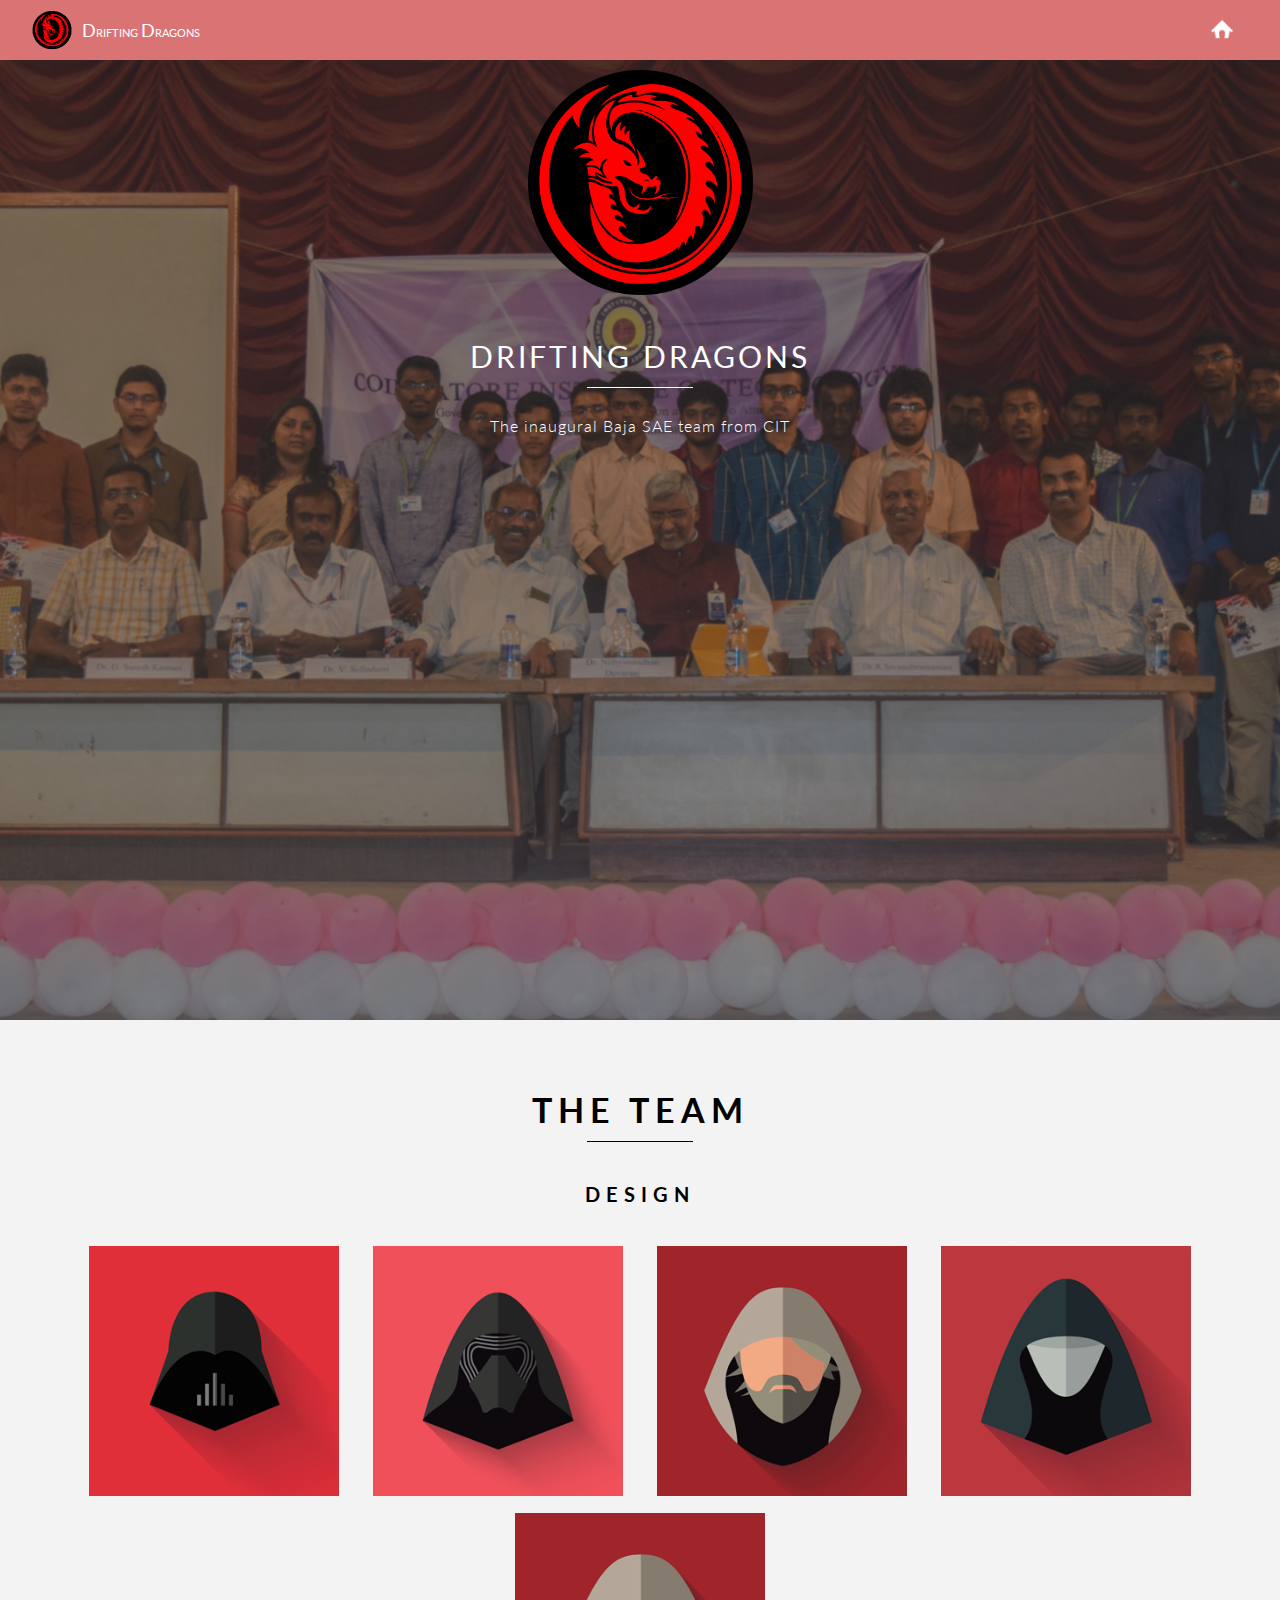
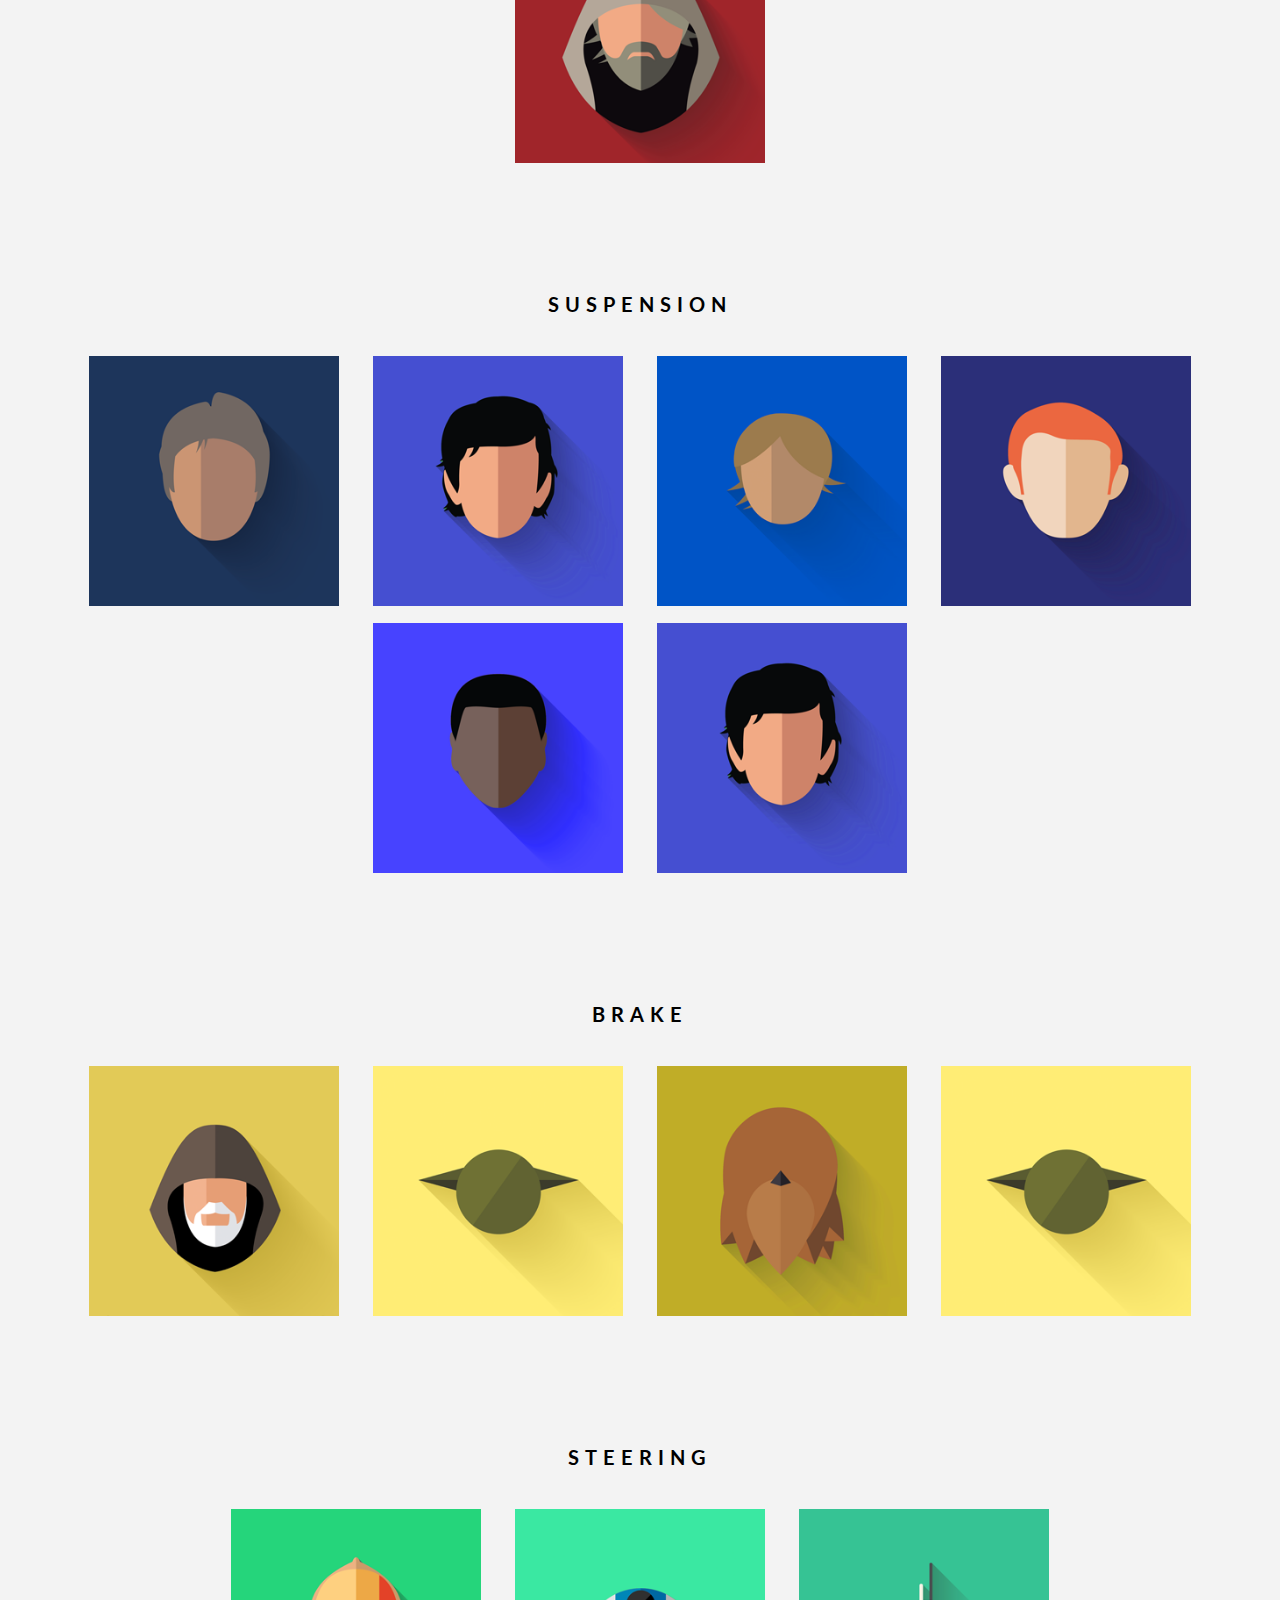
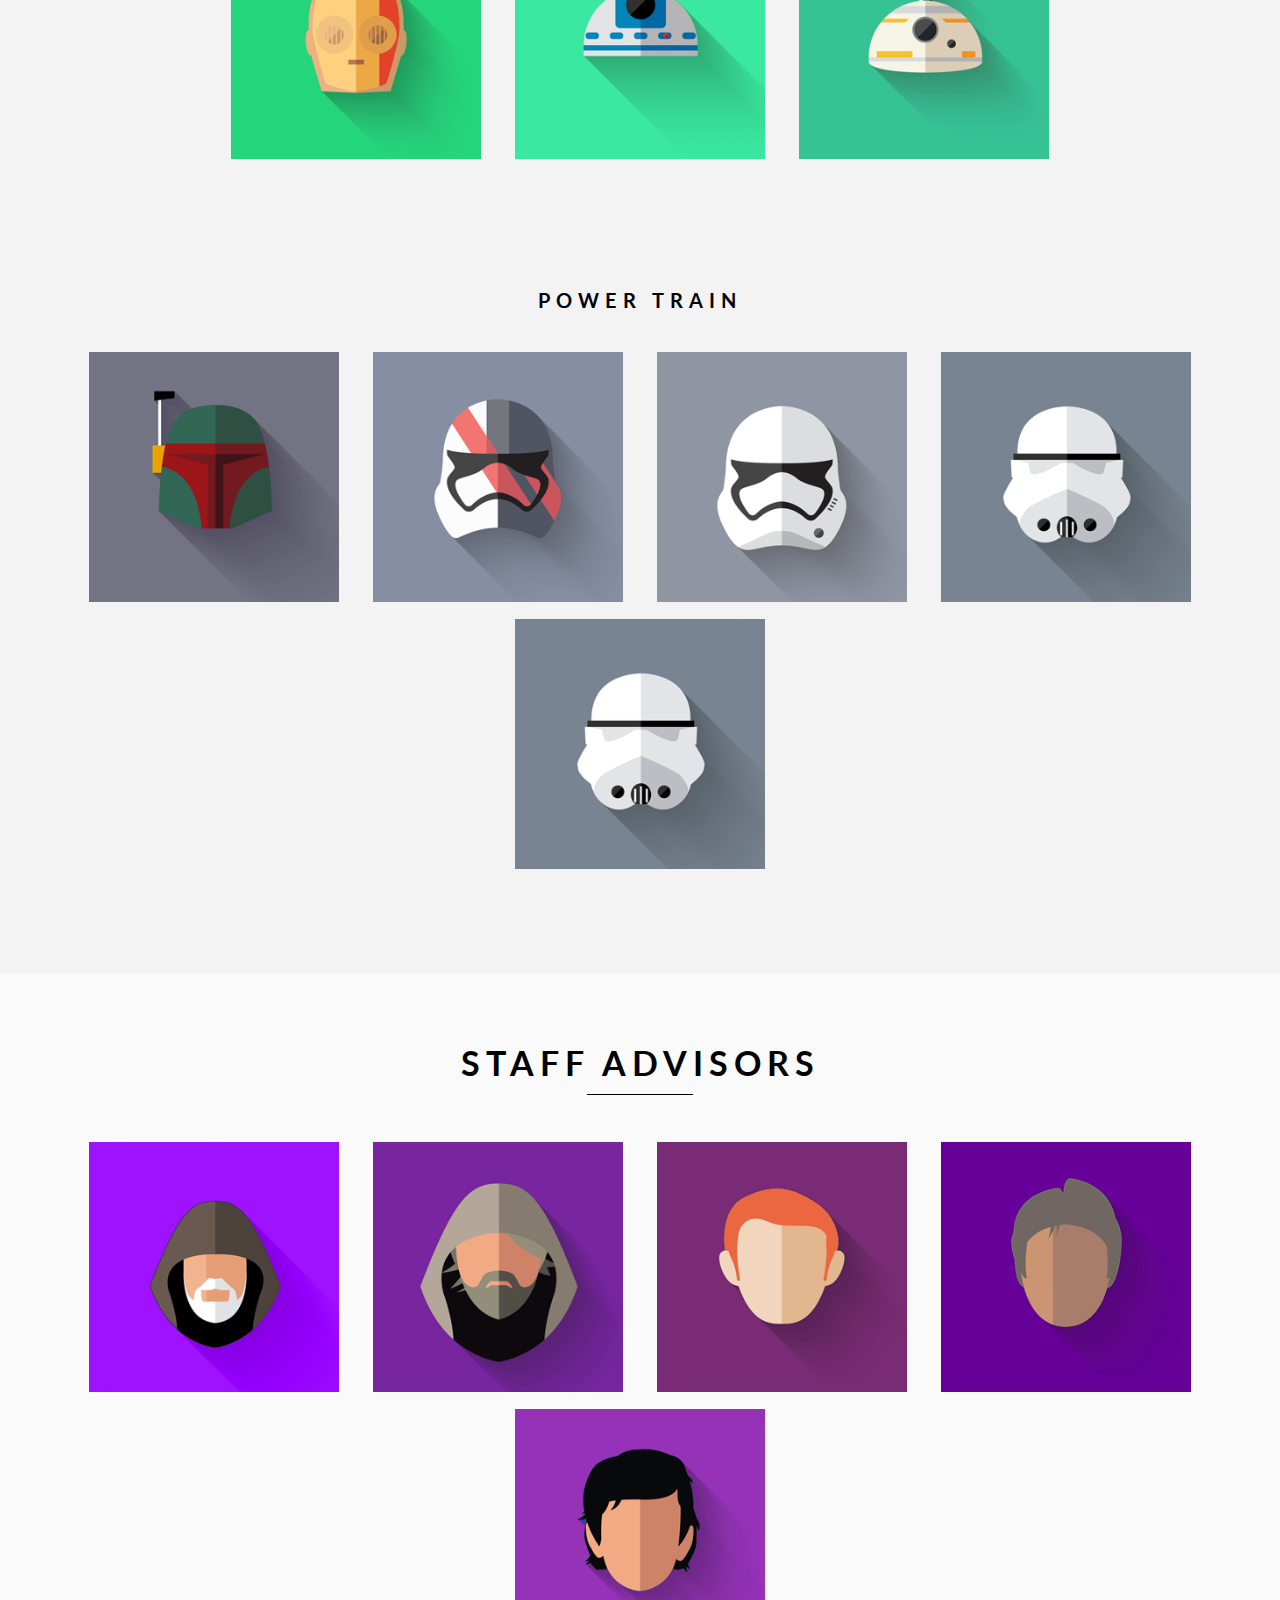
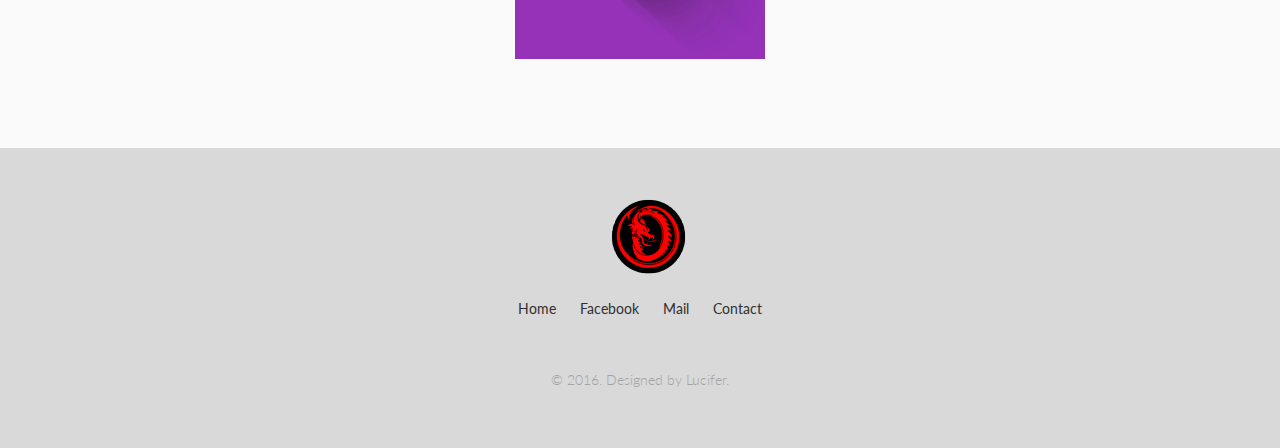
<file: team_mobile.html>
﻿<!DOCTYPE html>
<html lang="en">

<head>
    <meta http-equiv="Content-Type" content="text/html; charset=utf-8">
    <meta name="viewport" content="width=device-width, initial-scale=1.0"> 

    <title>Drifting Dragons - Official</title>

		<meta name="author" content="Shyam Sundar"/>
		
		<link rel="shortcut icon" href="img/favecon.png"> 
		
		<link rel="stylesheet" type="text/css" href="css/reset.css" />
		<link rel="stylesheet" type="text/css" href="css/teamm.css" />
				

	<!--[if lt IE 9]>
		<script src="http://html5shim.googlecode.com/svn/trunk/html5.js"></script>
	<![endif]-->
		
</head>

<body>



<div class="container">

   
  <!-- section menu mobile -->
  
  <section class="menu-media">
  
    <div class="menu-content">
	
	  <div><img src="img/logo-footerg.png" style="width:40px; height: 40px; float:left; margin: 0 10px 0 0;"></div>
    
      <div class="logo" style="width:150px;"><span style="font-size:18px;">D</span>RIFTING <span style="font-size:18px;">D</span>RAGONS</div>

     <div class="dropdown" style="float:right; width:22px;">
 <a href="mobile.html"><img src="img/icons/home.png" style="width:22px; height:22px;"/></a>
</div>
   
  </section>
  


<!-- section start-page -->

  
    <section class="start-page-mobile parallax-background" id="home">
  
    <div class="opacity"></div> <!-- Opacity color -->
      <div class="content">
        <div class="text">
        
          <div class="logo"><img src="img/logog.png" style="width:225px; height:auto; margin: 10px auto;"></div>
        
          <h1 style="letter-spacing:3px;">Drifting Dragons</h1><hr/>
          <p>The inaugural Baja SAE team from CIT</p>
          
        </div>
        
      </div>
  
  </section>


   
 

  <!-- portoflio-->

  <section class="portfolio" id="portfolio">


    <div class="portfolio-margin">
    
      <h1>THE TEAM</h1>
	 
      <hr/> 
	  
	   <h1 style="font-size:20px; margin-top:40px;" id="d">DESIGN</h1>
    
    <!-- 1 item portoflio-->
    
        <ul class="grid">
        
          <li>
          
              <img src="img/team/D1.png" alt="Portfolio item" />
                <div class="text">
                  <p style="margin-top:160px;">SHYAM SUNDAR</p>
                  <p class="description" style="margin-top:10px;">Roll Cage Design<br>Roll Cage Analysis</p>   
              </div>
           
          </li>
          
          <!-- 2 item portoflio-->
          
         <li>
        
              <img src="img/team/D2.png" alt="Portfolio item" />
                <div class="text">
                  <p style="margin-top:160px;">SUJYESH AANANDH M</p>
                  <p class="description" style="margin-top:10px;">Roll Cage Design<br>Suspension Assembly</p>   
              </div>
          
          </li>  

          <!-- 3 item portoflio-->
          
           <li>
         
              <img src="img/team/D4.png" alt="Portfolio item" />
                <div class="text">
                  <p style="margin-top:160px;">KUMMAREASHVAR P J</p>
                  <p class="description" style="margin-top:10px;">Virtual Assembly<br>Fabrication</p>   
              </div>
          
          </li>


          <!-- 4 item portoflio-->
          
          <li>
            
              <img src="img/team/D3.png" alt="Portfolio item" />
                <div class="text">
                  <p style="margin-top:160px;">ANIRUDH M</p>
                  <p class="description" style="margin-top:10px;">Roll Cage Design<br>Suspension Design</p>   
              </div>
            
          </li> 

          <!-- 5 item portoflio-->
          
           <li>
           
              <img src="img/team/D4.png" alt="Portfolio item" />
                <div class="text">
                  <p style="margin-top:160px;">KESAVASEKARAN A G</p>
                  <p class="description" style="margin-top:10px;">Suspension Analysis<br>Brake Disc Analysis</p>   
              </div>
          
          </li>      
          
        </ul>  
		
		<h1 style="font-size:20px; margin-top:40px;" id="s">SUSPENSION</h1>
    
    <!-- 1 item portoflio-->
    
        <ul class="grid">
        
          <li>
            
              <img src="img/team/S1.png" alt="Portfolio item" />
                <div class="text">
                  <p style="margin-top:160px;">ARRVIND S</p>
                  <p class="description" style="margin-top:10px;">Shock Absorber Calculation<br>Clearance Calculation</p>   
              </div>
           
          </li>
          
          <!-- 2 item portoflio-->
          
         <li>
           
              <img src="img/team/S2.png" alt="Portfolio item" />
                <div class="text">
                  <p style="margin-top:160px;">NAVEEN S</p>
                  <p class="description" style="margin-top:10px;">Trailing Arm Design<br>Fabrication</p>   
              </div>
          
          </li>  

          <!-- 3 item portoflio-->
          
           <li>
           
              <img src="img/team/S5.png" alt="Portfolio item" />
                <div class="text">
                  <p style="margin-top:160px;">HARIPRASATH V</p>
                  <p class="description" style="margin-top:10px;">Wishbone Design<br>Knuckle Design</p>   
              </div>
         
          </li>


          <!-- 4 item portoflio-->
          
          <li>
        
              <img src="img/team/S4.png" alt="Portfolio item" />
                <div class="text">
                  <p style="margin-top:160px;">MANOJ P</p>
                  <p class="description" style="margin-top:10px;">Castor Calculation<br>Roll Analysis</p>   
              </div>
           
          </li> 

          <!-- 5 item portoflio-->
          
           <li>
        
              <img src="img/team/S3.png" alt="Portfolio item" />
                <div class="text">
                  <p style="margin-top:160px;">ANANDHABABU R</p>
                  <p class="description" style="margin-top:10px;">Suspension Analysis</p>   
              </div>
         
          </li>     
		  
		  <li>
            
              <img src="img/team/S2.png" alt="Portfolio item" />
                <div class="text">
                  <p style="margin-top:160px;">JAYAPRADEEP T</p>
                  <p class="description" style="margin-top:10px;">Suspension Analysis<br>Fabrication</p>   
              </div>
            
			
          </li>  
          
        </ul>
		
		<h1 style="font-size:20px; margin-top:40px;" id="b">BRAKE</h1>
		
		<ul class="grid">
        
          <li>
            
              <img src="img/team/B2.png" alt="Portfolio item" />
                <div class="text">
                  <p style="margin-top:160px;">MANIKANDAN M</p>
                  <p class="description" style="margin-top:10px;">Specification Selection<br>Compatibility Analysis</p>   
              </div>
          
          </li>
          
          <!-- 2 item portoflio-->
          
         <li>
           
              <img src="img/team/B1.png" alt="Portfolio item" />
                <div class="text">
                  <p style="margin-top:160px;">INTHERAN A</p>
                  <p class="description" style="margin-top:10px;">Brake Analysis<br>Brake Calculations</p>   
              </div>
           
          </li>  

          <!-- 3 item portoflio-->
          
           <li>
           
              <img src="img/team/B3.png" alt="Portfolio item" />
                <div class="text">
                  <p style="margin-top:160px;">NAVEEN K</p>
                  <p class="description" style="margin-top:10px;">Brake Design<br>Brake Calculations</p>   
              </div>
           
          </li>


          <!-- 4 item portoflio-->
          
          <li>
          
              <img src="img/team/B1.png" alt="Portfolio item" />
                <div class="text">
                  <p style="margin-top:160px;">VIJAYA RAJAN R</p>
                  <p class="description" style="margin-top:10px;">Brake Design<br>Brake Analysis</p>   
              </div>
           
          </li> 
		  
		  </ul>
<h1 style="font-size:20px; margin-top:40px;" id="t">STEERING</h1>
    
    <!-- 1 item portoflio-->
    
        <ul class="grid">
        
          <li>
           
              <img src="img/team/T1.png" alt="Portfolio item" />
                <div class="text">
                  <p style="margin-top:160px;">SHRIRAM R S</p>
                  <p class="description" style="margin-top:10px;">Steering Design<br>Steering Calculations</p>   
              </div>
          
          </li>
          
          <!-- 2 item portoflio-->
          
         <li>
            
              <img src="img/team/T2.png" alt="Portfolio item" />
                <div class="text">
                  <p style="margin-top:160px;">ARAVINDAN R</p>
                  <p class="description" style="margin-top:10px;">Camber Calculations<br>Steering Geometry</p>   
              </div>
            
          </li>  

          <!-- 3 item portoflio-->
          
           <li>
           
              <img src="img/team/T3.png" alt="Portfolio item" />
                <div class="text">
                  <p style="margin-top:160px;">SARATH A J</p>
                  <p class="description" style="margin-top:10px;">Steering Assembly<br>Vehicle Driver</p>   
              </div>
           
          </li>

        </ul>  
   
   <h1 style="font-size:20px; margin-top:40px;" id="p">POWER TRAIN</h1>
    
    <!-- 1 item portoflio-->
    
        <ul class="grid">
        
          <li>
            
              <img src="img/team/P1.png" alt="Portfolio item" />
                <div class="text">
                  <p style="margin-top:160px;">AGATHEESWARAN J</p>
                  <p class="description" style="margin-top:10px;">Gearbox Analysis<br>Gear Ratio Calculations</p>   
              </div>
            
          </li>
          
          <!-- 2 item portoflio-->
          
         <li>
           
              <img src="img/team/P2.png" alt="Portfolio item" />
                <div class="text">
                  <p style="margin-top:160px;">SUBHASH CHANDER S</p>
                  <p class="description" style="margin-top:10px;">Engine Specification<br>Engine Calculations</p>   
              </div>
           
          </li>  

          <!-- 3 item portoflio-->
          
           <li>
            
              <img src="img/team/P3.png" alt="Portfolio item" />
                <div class="text">
                  <p style="margin-top:160px;">PRAKASH S</p>
                  <p class="description" style="margin-top:10px;">Power Calculations<br>Differential Calculations</p>   
              </div>
            
          </li>


          <!-- 4 item portoflio-->
          
          <li>
            
              <img src="img/team/P4.png" alt="Portfolio item" />
                <div class="text">
                  <p style="margin-top:160px;">MANIKANDAN A</p>
                  <p class="description" style="margin-top:10px;">Power Train Design<br>CV Axle Design</p>   
              </div>
           
          </li> 

          <!-- 5 item portoflio-->
          
           <li>
            
              <img src="img/team/P4.png" alt="Portfolio item" />
                <div class="text">
                  <p style="margin-top:160px;">PAVITHRA D</p>
                  <p class="description" style="margin-top:10px;">Report Generation<br>Fabrication</p>   
              </div>
            
          </li>      
          
        </ul> <br><br>
   
   </div>   
         
   </section>

  
   <div class="clear"></div>  
  


    <!-- Contact-->
	
   <section class="portfolio" id="portfolio" style="background:#fafafa;">


    <div class="portfolio-margin">
    
      <h1 id="g">STAFF ADVISORS</h1>
      <hr/> 
    
    <!-- 1 item portoflio-->
    
        <ul class="grid">
        
          <li>
            
              <img src="img/team/G5.png" alt="Portfolio item" />

                <div class="text">
<a href="http://www.cit.edu.in/staff/mr-m-velliangiri-mech/" target="_blank">
                  <p style="margin-top:200px;">MR. M VELLINGIRI </p> </a>
              </div>
           
          </li>
          
          <!-- 2 item portoflio-->
          
          <li>
           
              <img src="img/team/G4.png" alt="Portfolio item" />
 
                <div class="text">
       <a href="http://www.cit.edu.in/staff/dr-g-sureshkannan-mech/" target="_blank">         
  <p style="margin-top:200px;">MR. G SURESH KANNAN</p>    </a>           
              </div>
           
          </li>      

          <!-- 3 item portoflio-->
          
          <li>
            
              <img src="img/team/G1.png" alt="Portfolio item" />

                <div class="text">
<a href="http://www.cit.edu.in/staff/mr-m-karthikeyan-mech/" target="_blank">             
     <p style="margin-top:200px;">MR. M KARTHIKEYAN</p>     </a>       
              </div>
           
          </li>      


          <!-- 4 item portoflio-->
          
          <li>
       
              <img src="img/team/G3.png" alt="Portfolio item" />
 
                <div class="text">
    <a href="http://www.cit.edu.in/staff/mr-k-karthik-mech/" target="_blank">
                  <p style="margin-top:200px;">MR K KARTHIK</p>     </a>  
              </div>
           
          </li>    

          <!-- 5 item portoflio-->
          
          <li>
    
              <img src="img/team/G2.png" alt="Portfolio item" />
 
                <div class="text">
       <a href="http://www.cit.edu.in/staff/mr-s-thirumurugan-mech/" target="_blank">                  
<p style="margin-top:200px;">MR S THIRUMURUGAN</p> </a>
              </div>
            
          </li>    
         
        </ul>  
   
   </div>   
         
   </section>
   
     
   <div class="clear"></div>  


    <section class="footer">
      
        <div class="logo"><img src="img/logo-footerg.png"></div>
        <div class="menu-footer">
        
          <a href="#home">Home</a>
          <a href="#">Facebook</a>
		  <a href="https://mail.google.com/mail/?view=cm&fs=1&to=ddbajacit@gmail.com" target="_blank">Mail</a>
          <a href="tel:+91-75022-59353">Contact</a>
        
        </div>
        
        <div class="copyright">© 2016. Designed by Lucifer.</div>        
    
    
    </section>    
    

</div>


<!-- Scripts -->
	
	<script src="js/jquery-1.11.0.min.js" type="text/javascript"></script>
	<script src="js/jquery-ui-1.10.4.min.js" type="text/javascript"></script> <!-- jQuery -->
	<script src="js/jquery.sticky.js"></script> <!-- jQuery Stick Menu -->
	<script src="js/masonry.pkgd.min.js"></script> <!-- All script -->
	<script src="js/imagesloaded.pkgd.min.js"></script> <!-- All script -->	
	<script src="//ajax.googleapis.com/ajax/libs/jquery/2.0.3/jquery.min.js"></script>

	<script src="js/jquery.parallax.js"></script> <!-- jQuery Parallax -->	
	<script src="js/script.js"></script> <!-- All script -->	


</body>

</html>
</file>
<file: css/style.css>
@import url(http://fonts.googleapis.com/css?family=Lato:400,300,100,700,900&subset=latin,latin-ext);




.preloader{
  position:fixed;
  width:100%;
  height:100%;
  background:black;
  z-index:99999;
}
 
.preloader .item{
  position:absolute;
  left:50%;
  top:50%;
  margin-left:-115px;
  margin-top:-70px;
} 


html, body{
  font-family: 'Lato', sans-serif;
  font-size:15px;
  -webkit-font-smoothing: subpixel-antialiased!important;
  color:black;
  font-weight:400;
  height:100%;
}

a{
  text-decoration:none;
  outline:none;
  font-size:14px;
}

h1{
  font-size:40px;
  color:white;
  font-weight:400;
  text-transform:uppercase;
  letter-spacing:6px;
  line-height:1.2;
}

p{
  font-size:16px;
  color:white;
  font-weight:300;
  letter-spacing:1px;
  margin-top:40px;
}


h1 span{
  color:#2fa68e;
}


::selection {
  background: #da7474;
  color:white;
}

::-moz-selection {
  background: #da7474;
  color:white;
}


.container{
  position:absolute;
  width:100%;
  height:100%;
}

/* Start page */

.start-page{
  position:relative;
  width:100%;
  height:100%;
  z-index:10;
  background:url('../img/background/start-pageg.jpg') #c0c0c0 bottom center fixed no-repeat;
  -webkit-background-size: cover;
  -moz-background-size: cover;
  -o-background-size: cover;
  background-size: cover;
}

.start-page hr{
  color: white;
  margin-top:30px;
  background-color: white;
  height: 1px;
  width:106px;
  border:0;

}

.start-page .opacity{
  position:absolute;
  width:100%;
  height:100%;
  background:rgba(51,51,51,0.5); /* Standard Off */
}


.start-page .content{
  position:relative;
  width:700px;
  margin:0 auto;
  height:100%;
}

.start-page .content .text{
  position:absolute;
  text-align:center;
  margin:auto;
  top:0; 
  left:0; 
  bottom:0; 
  right:0;
  width:700px;
  height:520px;
}

.start-page .content .text .logo{
  width:250px;
  height:250px;
  margin:0 auto 50px;
  
}


.start-page .content .text .read-more{
  width:183px;
  height:47px;
  margin:50px auto;
  line-height:47px;
  border:1px solid white;
  text-transform:uppercase;
  color:white;
  display:block;
  cursor:pointer;
  font-size:14px;
  letter-spacing:1px;
  background:none;
  -webkit-transition: all 0.6s ease-in;
	-moz-transition: all 0.6s ease-in;
	-ms-transition: all 0.6s ease-in;
	-o-transition: all 0.6s ease-in;
	transition: all 0.6s ease-in;
}

.start-page .content .text .read-more:hover{
  color:white;
  background: #da7474;
  border:1px solid #da7474;
}







/* Start page mobile*/

.start-page-mobile{
  position:relative;
  width:100%;
  height:100%;
  z-index:10;
display:none;
  background:url('../img/background/start-pageg.jpg') #c0c0c0 bottom center repeat-y;
  -webkit-background-size: auto 100%;
  -moz-background-size: auto 100%;
  -o-background-size: auto 100%;
  background-size: auto 100%;
}

.start-page-mobile hr{
  color: white;
  margin-top:30px;
  background-color: white;
  height: 1px;
  width:106px;
  border:0;

}

.start-page-mobile .opacity{
  position:absolute;
  width:100%;
  height:100%;
  background:rgba(51,51,51,0.5); /* Standard Off */
}


.start-page-mobile .content{
  position:relative;
  width:700px;
  margin:0 auto;
  height:100%;
}

.start-page-mobile .content .text{
  position:absolute;
  text-align:center;
  margin:auto;
  top:0; 
  left:0; 
  bottom:0; 
  right:0;
  width:700px;
  height:520px;
}

.start-page-mobile .content .text .logo{
  width:250px;
  height:250px;
  margin:0 auto 50px;
  
}


.start-page-mobile .content .text .read-more{
  width:183px;
  height:47px;
  margin:50px auto;
  line-height:47px;
  border:1px solid white;
  text-transform:uppercase;
  color:white;
  display:block;
  cursor:pointer;
  font-size:14px;
  letter-spacing:1px;
  background:none;
  -webkit-transition: all 0.6s ease-in;
	-moz-transition: all 0.6s ease-in;
	-ms-transition: all 0.6s ease-in;
	-o-transition: all 0.6s ease-in;
	transition: all 0.6s ease-in;
}

.start-page-mobile .content .text .read-more:hover{
  color:white;
  background: #da7474;
  border:1px solid #da7474;
}



/* Menu mobile */

.menu-media{
  position:fixed;
  width:100%;
  height:60px;
  background:#da7474;
  z-index:1000;
  display:none;
}

.menu-media .menu-content{
  width:370px;
  position:relative;
  margin:10px 0px 10px 10px;
}

.menu-media .menu-content .logo {
   color:white;
   font-weight:400;
   font-size:14px;
   line-height:40px;
   float:left;
   list-style: none;
   margin: 0;
}

.menu-media .menu-content .icon{
  width:20px;
  height:20px;
  float:right;
  margin:10px 0px 10px 20px;
}

.menu-click{
  display:none;
}


.menu-click li {
  position:relative;
  width:100%;
  height:70px;
  color:#333333;
  font-size:18px;
  text-align:center;
  line-height:70px;
  z-index:1000;
  border-bottom:1px solid #f2f2f2;
  -webkit-transition: all 0.2s ease-in;
	-moz-transition: all 0.2s ease-in;
	-ms-transition: all 0.2s ease-in;
	-o-transition: all 0.2s ease-in;
	transition: all 0.2s ease-in;
 }

.menu-click li:hover {
  color:#da7474;
 }


/* Menu */

.menu{
  position:relative;
  width:100%;
  height:60px;
  background:white;
  border-bottom:1px solid #f2f2f2;
  z-index:1000;
}

.menu-content{
  width:900px;
  position:relative;
  margin:0 auto;
}

.menu-content .logo {
   color:#333;
   font-size:24px;
   width:300px;
   line-height:60px;
   float:left;
   list-style: none;
 }

.menu-content ul{

  width:600px;
  left:50%;
  float:right;
  text-align:right;
  list-style:none;
  margin-right:-100px;
}

.menu-content li{
   display:inline-block;
   position:relative;
}

.menu-content li a{
  color:#333;
  font-size:16px;
  display: block;
  padding: 0 15px 0 15px;
  line-height:60px;
  -webkit-transition: all 0.2s ease-in;
	-moz-transition: all 0.2s ease-in;
	-ms-transition: all 0.2s ease-in;
	-o-transition: all 0.2s ease-in;
	transition: all 0.2s ease-in;
}

.menu-content li.active a{
  color:#da7474;
}

.menu-content li a:hover{
  color:#da7474;
}


/* About us */

.about-us{
  position:relative;
  width:100%;
  background:white;
  z-index:10;
}

.about-us .content{
  position:relative;
  width:90%;
  margin: 0 auto;
  overflow: hidden;
}

.about-us h1{
  font-size:34px;
  color:black;
  text-align:center;
  margin-top:60px;
  letter-spacing:6px;
  font-weight:bold;
  text-transform:uppercase;
  line-height:1.2;

}

.about-us hr{
  color: black;
  margin-top:30px;
  background-color: black;
  height: 1px;
  width:106px;
  border:0;

}

.about-us p.title{
  color: #111111;
  margin:30px auto 15px;
  width:300px;
  letter-spacing:0;
  font-size:18px;
  text-align:center;
  font-weight:700;
}

.about-us h2{
  text-align:center;
  margin-top:40px;
  font-size:26px;
  color:black;
  line-height:1.2;
  letter-spacing:2px;
  width:100%;
  position:relative;
  font-weight:400;
}

.about-us p{
  text-align:center;
  font-size:14px;
  width:175px;
  margin:10px auto;
  color:#a9a9a9;
  line-height:26px;
  letter-spacing:0;
  position:relative;
  font-weight:300;
}

.about-us .column-one{
  margin-top:40px;
  width:200px;
  display:inline-block;
  margin-bottom:70px;
  height:210px;
}

.about-us .column-one .circle-one{
  height: 80px;
  position:relative;
  margin:0 auto;
  border:2px solid #f0f0f0;
  background: url(../img/icons/design.png) white no-repeat center center;
  -moz-border-radius:80px;
  -webkit-border-radius:80px;
  border-radius: 80px;
  width: 80px;
  cursor:pointer;
    -webkit-transition: all 0.2s ease-in;
	-moz-transition: all 0.2s ease-in;
	-ms-transition: all 0.2s ease-in;
	-o-transition: all 0.2s ease-in;
	transition: all 0.2s ease-in;
}

.about-us .column-one .circle-one:hover{
  border:2px solid #da7474;

}

.about-us .column-two{
  margin-top:40px;
  width:200px;
  display:inline-block;
  margin-bottom:70px;
  height:210px;
}

.about-us .column-two .circle-two{
  height: 80px;
  position:relative;
  margin:0 auto;
  border:2px solid #f0f0f0;
  background: url(../img/icons/suspension.png) white no-repeat center center;
  -moz-border-radius:80px;
  -webkit-border-radius:80px;
  border-radius: 80px;
  width: 80px;
    cursor:pointer;
    -webkit-transition: all 0.2s ease-in;
	-moz-transition: all 0.2s ease-in;
	-ms-transition: all 0.2s ease-in;
	-o-transition: all 0.2s ease-in;
	transition: all 0.2s ease-in;
}

.about-us .column-two .circle-two:hover{
  border:2px solid #da7474;
}


.about-us .column-three{ 
  margin-top:40px;
  width:200px;
  display:inline-block;
  margin-bottom:70px;
  height:210px;
}

.about-us .column-three .circle-three{ 
  height: 80px;
  position:relative;
  margin:0 auto;
  border:2px solid #f0f0f0;
  background: url(../img/icons/brake.png) white no-repeat center center;
  -moz-border-radius:80px;
  -webkit-border-radius:80px;
  border-radius: 80px;
  width: 80px;
  cursor:pointer;
  -webkit-transition: all 0.2s ease-in;
	-moz-transition: all 0.2s ease-in;
	-ms-transition: all 0.2s ease-in;
	-o-transition: all 0.2s ease-in;
	transition: all 0.2s ease-in;
}

.about-us .column-three .circle-three:hover{ 
  border:2px solid #da7474;
}


.about-us .column-three .circle-four{ 
  height: 80px;
  position:relative;
  margin:0 auto;
  border:2px solid #f0f0f0;
  background: url(../img/icons/steering.png) white no-repeat center center;
  -moz-border-radius:80px;
  -webkit-border-radius:80px;
  border-radius: 80px;
  width: 80px;
  cursor:pointer;
  -webkit-transition: all 0.2s ease-in;
	-moz-transition: all 0.2s ease-in;
	-ms-transition: all 0.2s ease-in;
	-o-transition: all 0.2s ease-in;
	transition: all 0.2s ease-in;
}

.about-us .column-three .circle-four:hover{ 
  border:2px solid #da7474;
}


.about-us .column-three .circle-five{ 
  height: 80px;
  position:relative;
  margin:0 auto;
  border:2px solid #f0f0f0;
  background: url(../img/icons/engine.png) white no-repeat center center;
  -moz-border-radius:80px;
  -webkit-border-radius:80px;
  border-radius: 80px;
  width: 80px;
  cursor:pointer;
  -webkit-transition: all 0.2s ease-in;
	-moz-transition: all 0.2s ease-in;
	-ms-transition: all 0.2s ease-in;
	-o-transition: all 0.2s ease-in;
	transition: all 0.2s ease-in;
}

.about-us .column-three .circle-five:hover{ 
  border:2px solid #da7474;
}

.about-us .column-three .circle-six{ 
  height: 80px;
  position:relative;
  margin:0 auto;
  border:2px solid #f0f0f0;
  background: url(../img/icons/fabrication.png) white no-repeat center center;
  -moz-border-radius:80px;
  -webkit-border-radius:80px;
  border-radius: 80px;
  width: 80px;
  cursor:pointer;
  -webkit-transition: all 0.2s ease-in;
	-moz-transition: all 0.2s ease-in;
	-ms-transition: all 0.2s ease-in;
	-o-transition: all 0.2s ease-in;
	transition: all 0.2s ease-in;
}

.about-us .column-three .circle-six:hover{ 
  border:2px solid #da7474;
}

.about-us .column-three .circle-seven{ 
  height: 80px;
  position:relative;
  margin:20px auto;
  border:2px solid #f0f0f0;
  background: url(../img/icons/team.png) white no-repeat center center;
  -moz-border-radius:80px;
  -webkit-border-radius:80px;
  border-radius: 80px;
  width: 80px;
  cursor:pointer;
  -webkit-transition: all 0.2s ease-in;
	-moz-transition: all 0.2s ease-in;
	-ms-transition: all 0.2s ease-in;
	-o-transition: all 0.2s ease-in;
	transition: all 0.2s ease-in;
}

.about-us .column-three .circle-seven:hover{ 
  border:2px solid #da7474;
}

/* Portfolio */


.portfolio{
  position:relative;
  width:100%;
  background:#f3f3f3;
  z-index:10;

}

.portfolio .portfolio-margin{
  position:relative;
  width:900px;
  overflow:hidden;
  margin:0 auto;
}

.portfolio .portfolio-margin .read-more{
  width:183px;
  height:47px;
  position:relative;
  margin:50px auto 100px;
  line-height:47px;
  border:1px solid #333333;
  text-transform:uppercase;
  text-align:center;
  color:#333333;
  cursor:pointer;
  font-size:14px;
  background:none;
  -webkit-transition: all 0.6s ease-in;
	-moz-transition: all 0.6s ease-in;
	-ms-transition: all 0.6s ease-in;
	-o-transition: all 0.6s ease-in;
	transition: all 0.6s ease-in;
	letter-spacing:1px;
}

.portfolio .portfolio-margin .read-more:hover{
  background:#da7474;
  color:white;
  border:1px solid #da7474;
}

.portfolio .portfolio-margin h1{
  font-size:34px;
  color:black;
  text-align:center;
  margin-top:120px;
  letter-spacing:6px;
  font-weight:bold;
  text-transform:uppercase;
  line-height:1.2;
}

.portfolio .portfolio-margin hr{
  color: black;
  margin-top:30px;
  background-color: black;
  height: 1px;
  width:106px;
  border:0;
}




/* Portfolio grid */

.grid{
  margin-top:70px;
  width:100%;
  position:relative;
  margin-bottom:70px;
  overflow:hidden;
}

.grid li{
  width:285px;
  margin:0 15px 15px 0;
  float: left;
  position: relative;
  overflow: hidden;
}

.grid img{
  width:285px;
  float: left;
  position: relative;
}

.grid .text {
  position: absolute;
  width: 285px;
  height:100%;
  background: rgba(218,116,116,1);
  z-index: 2;
  opacity:0;
    -webkit-transition: all 0.6s ease-in;
	-moz-transition: all 0.6s ease-in;
	-ms-transition: all 0.6s ease-in;
	-o-transition: all 0.6s ease-in;
	transition: all 0.6s ease-in;
}

.grid .text:hover {
  opacity:1;
}


.grid p {
  font-size: 19px;
  text-align:center;
  line-height:26px;
  margin-top:40px;
  font-weight: bold;
  letter-spacing:1px;
  color: #FFF;
}

.grid p.description {
  font-size: 13px;
  width:300px;
  margin-top:20px;
  text-align:center;
  line-height:20px;
  font-weight: 400;
  color: #FFF;
  position:relative;
}

.clear { 
    clear:both; 
}

/* Partners */

.partners{
  position:relative;
  width:100%;
  z-index:10;
  height:400px;
  background:url('../img/background/partnersg.jpg') 0px 0px fixed;
    -webkit-background-size: cover;
  -moz-background-size: cover;
  -o-background-size: cover;
  background-size: cover;
}

.partners .opacity{
  position:absolute;
  width:100%;
  height:400px;
  background:rgba(79,79,79,0.6);
}

.partners .content{
  position:absolute;
  width:900px;
  height:190px;
  margin:auto;
  top:0;
  bottom:0;
  left:0;
  right:0;
}

.partners h2{
  color:white;
  letter-spacing:1px;
  font-size:32px;
  font-weight:300;
  text-align:center;
}

.partners .logo{
  position:relative;
  width:900px;
  overflow:hidden;
  margin-top:50px;
  text-align:center;
}

.partners .logo img{
  opacity:0.8;
  -webkit-transition: all 0.2s ease-in;
	-moz-transition: all 0.2s ease-in;
	-ms-transition: all 0.2s ease-in;
	-o-transition: all 0.2s ease-in;
	transition: all 0.2s ease-in;
}

.partners .logo img:hover{
  opacity:1;
}

/* Partners Mobile*/

.partners-mobile{
  position:relative;
  width:100%;
  z-index:10;
  height:400px;
  background:url('../img/background/partnersg.jpg') 0px 0px;
    -webkit-background-size: cover;
  -moz-background-size: cover;
  -o-background-size: cover;
  background-size: cover;
  display:none;
}

.partners-mobile .opacity{
  position:absolute;
  width:100%;
  height:400px;
  background:rgba(79,79,79,0.6);
}

.partners-mobile .content{
  position:absolute;
  width:900px;
  height:190px;
  margin:auto;
  top:0;
  bottom:0;
  left:0;
  right:0;
}

.partners-mobile h2{
  color:white;
  letter-spacing:1px;
  font-size:32px;
  font-weight:300;
  text-align:center;
}

.partners-mobile .logo{
  position:relative;
  width:900px;
  overflow:scroll;
  margin-top:50px;
  text-align:center;
}

.partners-mobile .logo img{
  opacity:0.9;
}

.partners-mobile .logo img:hover{
  opacity:1;
}

/* Contact */

.contact{
  position:relative;
  width:100%;
  background:white;
  z-index:10;
  overflow:hidden;
  margin-bottom: 300px;  
}


.contact .content{
  position:relative;
  width:900px;
  margin: 60px auto 65px auto;
  text-align:center;
}

.contact h1{
  font-size:34px;
  color:black;
  text-align:center;
  margin-top:120px;
  letter-spacing:6px;
  font-weight:bold;
  text-transform:uppercase;
  line-height:1.2;
}

.contact hr{
  color: black;
  margin-top:30px;
  background-color: black;
  height: 1px;
  width:106px;
  border:0;
}


.contact .content .contact-text{
  width:405px;
  font-weight:400;
  margin: 0 auto 0;
  color:black;
  font-size:16px;
  line-height:26px;
}

strong{
  font-weight:700;

}



/* Footer */


.footer{
  position:fixed;
  bottom:0;
  width:100%;
  background:#d9d9d9;
}

.footer .logo{

  position:relative;
  width:58px;
  height:58px;
  margin: 0 auto;
  padding-top:50px;

}

.footer .menu-footer{
  width:80%;
  text-align:center;
  margin:0 auto;
  padding-top:30px;
  overflow: hidden;
  position:relative;  
}


.footer .menu-footer a{
  line-height:46px;
  padding:10px;
  color:#303030;
}

.footer .menu-footer a:hover{
  color:#da7474;
}


.footer .copyright{
  width:80%;
  position:relative;
  font-weight:300;
  margin:0 auto;
  padding:30px 0 50px;
  text-align:center;
  font-size:14px;
  line-height:36px;
  color:#a4a4a4;
}
</file>
<file: css/style-responsive.css>
/* Thomsoon.com - OnePage CSS Responsive
-- version 1.0
-- Copyright (c) 2014 Thomsoon.com
-- licensed under the MIT
--
-- http://www.thomsoon.com/
--
*/


/* iPad (portrait) */
@media (min-width: 320px) and (max-width: 579px) {

.preloader{
  display:none;
}

.menu{
  display:none;
}

.menu-media{
  display:block;
}

.start-page-mobile {
  display:block;
}

.start-page-mobile .content {
  width:300px;
  height:100%;
}

.start-page-mobile, .start-page-mobile .opacity{
  height:100%;
}
.start-page-mobile .content .text {
  width:300px;
}

.start-page{
	display:none;
}


h1 {
  font-size:36px;
}

.about-us h1 {
  margin-top:0;
}

.about-us .content{
  width:300px;
  overflow:visible;
}

.about-us hr,.portfolio .portfolio-margin hr, .contact hr {
  width:106px;
}

.about-us .column-one, .about-us .column-two{
  width:300px;
  margin-bottom:70px;
}

 .about-us .content .column-three{
  width:300px;
  margin-bottom:70px;
 }

 .about-us .content .column-four{
  width:300px;
  margin-bottom:70px;
 }

 .about-us .content .column-five{
  width:300px;
  margin-bottom:70px;
 }

.portfolio .portfolio-margin{
  width:300px;
  overflow:visible;
}

.partners {
  display:none;
}

.partners-mobile {
  display:block;
}

.partners-mobile .content{
  width:300px;
}

.partners-mobile .logo {
  width:300px;
}

.partners-mobile .logo img {
  width:80px;
  padding-bottom:20px;
}


.contact, .contact .content {
  width:300px;
}

.contact .content .contact-text{
  padding-left:0px;
  width:300px;
  text-align:center;
  margin-top:60px;
}


.contact .content .contact-text {
  width:275px;
}



.contact { 
  margin:0 auto;
  overflow: visible;
}

.grid li{
  margin:0 0 15px 0;
  overflow:visible;
}

.footer{
  position:relative;
  overflow:visible;
}

.grid{
overflow:visible;
}



/* iPad (portrait) */
@media (min-width: 580px) and (max-width: 1200px) {

.preloader{
  display:none;
}

.menu{
  display:none;
}

.about-us{
width:700px;
}

.menu-media{
  display:block;
}

.menu-media .menu-content{
  width:540px;
}

.partners .logo img {
  padding-bottom:20px;
}

.start-page-mobile .content {
  width:300px;
  height:100%;
}

.start-page-mobile, .start-page-mobile .opacity{
  height:100%;
}
.start-page-mobile .content .text {
  width:300px;
}

.start-page {
  display:none;
}

.start-page-mobile {
  display:block;
}

h1 {
  font-size:36px;
}

.about-us h1 {
  margin-top:0;
}

.about-us .content{
  width:300px;
  overflow:visible;
}

.about-us hr,.portfolio .portfolio-margin hr, .contact hr {
  width:106px;
}

.about-us .column-one, .about-us .column-two{
  width:300px;
  margin-bottom:70px;
}

 .about-us .column-three{
  width:300px;
  margin-bottom:70px;
 }

.portfolio .portfolio-margin{
  width:300px;
  overflow:visible;
}


.partners {
  display:none;
}

.partners-mobile {
  display:block;
}

.partners-mobile .content{
  width:400px;
}

.partners-mobile .logo {
  width:400px;
}

.partners-mobile .logo img {
  width:80px;
  padding-bottom:20px;
}


.contact, .contact .content {
  width:300px;
  overflow:visible;
}

.contact .content .contact-text{
  padding-left:0px;
  width:300px;
  text-align:center;
  margin-top:60px;
}

.contact .content .contact-text {
  width:275px;
}

.grid{
overflow:visible;
}


.contact { 
  margin:0 auto;
}

.footer{
  position:relative;
  overflow:visible;
}


}











/* iPad (portrait) */
@media (min-width: 1201px) and (max-width: 1350px) {


.menu-content .logo{
  width:200px;
}

.menu-content{
  width:700px;
}

.about-us{
width:700px;
}

.about-us .content{
  width:700px;
}

.about-us p{
  width:200px;
}

.about-us h2{
  letter-spacing:2px;
}

.about-us .column-one{
  width:233px;
}

.about-us .column-two{
  width:233px;
}

.about-us .column-three{
  width:233px;
}

.portfolio .portfolio-margin {
  width:600px;
}

.partners .content{
  width:700px;
}

.partners .logo {
  width:700px;
}

.contact{ 
  margin:0 auto;
}

.contact .content {
  width:700px
}

.footer{
  position:relative;
}


.contact .content .contact-text {
  width:275px;
}



}
</file>
<file: css/stylem.css>
@import url(http://fonts.googleapis.com/css?family=Lato:400,300,100,700,900&subset=latin,latin-ext);





html, body{
  font-family: 'Lato', sans-serif;
  font-size:15px;
  -webkit-font-smoothing: subpixel-antialiased!important;
  color:black;
  font-weight:400;
  height:100%;
}

a{
  text-decoration:none;
  outline:none;
  font-size:14px;
}

h1{
  font-size:30px;
  color:white;
  font-weight:400;
  text-transform:uppercase;
  letter-spacing:6px;
  line-height:1.4;
}

p{
  font-size:16px;
  color:white;
  font-weight:300;
  letter-spacing:1px;
  margin-top:30px;
}


h1 span{
  color:#2fa68e;
}


::selection {
  background: #da7474;
  color:white;
}

::-moz-selection {
  background: #da7474;
  color:white;
}


.container{
  position:absolute;
  width:100%;
  height:100%;
}







/* Start page mobile*/

.start-page-mobile{
  position:relative;
  width:100%;
  height:100%;
  z-index:10;
  padding: 60px 0;
  background:url('../img/background/start-pageg.jpg') #c0c0c0 bottom center repeat-y;
  -webkit-background-size: auto 120%;
  -moz-background-size: auto 120%;
  -o-background-size: auto 120%;
  background-size: auto 120%;
}

.start-page-mobile hr{
  color: white;
  margin-top:10px;
  background-color: white;
  height: 1px;
  width:106px;
  border:0;

}

.start-page-mobile .opacity{
  position:absolute;
  width:100%;
  height:100%;
  background:rgba(51,51,51,0.5); /* Standard Off */
}


.start-page-mobile .content{
  position:relative;
  width:100%;
  margin:0 auto;
  height:100%;
}

.start-page-mobile .content .text{
  position:absolute;
  text-align:center;
  margin:auto;
  top:0; 
  left:0; 
  bottom:0; 
  right:0;
  width:100%;
  height:100%;
}

.start-page-mobile .content .text .logo{
  width:225px;
  height:225px;
  margin:0 auto 50px;
  
}


.start-page-mobile .content .text .read-more{
  width:183px;
  height:47px;
  margin:50px auto;
  line-height:47px;
  border:1px solid white;
  text-transform:uppercase;
  color:white;
  display:block;
  cursor:pointer;
  font-size:14px;
  letter-spacing:1px;
  background:none;
  -webkit-transition: all 0.6s ease-in;
	-moz-transition: all 0.6s ease-in;
	-ms-transition: all 0.6s ease-in;
	-o-transition: all 0.6s ease-in;
	transition: all 0.6s ease-in;
}

.start-page-mobile .content .text .read-more:hover{
  color:white;
  background: #da7474;
  border:1px solid #da7474;
}



/* Menu mobile */

.menu-media{
  position:fixed;
  width:100%;
  height:60px;
  background:#da7474;
  z-index:1000;
}

.menu-media .menu-content{
  width:95%;
  position:relative;
  margin:10px auto;
}

.menu-media .menu-content .logo {
   color:white;
   font-weight:400;
   font-size:11px;
   line-height:40px;
   float:left;
   list-style: none;
   margin: 0;
}

.menu-media .menu-content .icon{
  width:18px;
  height:18px;
  float:right;
  margin:11px 10px 11px 10px;
}




/* About us */

.about-us{
  position:relative;
  width:100%;
  background:white;
  z-index:10;
  padding: 20px 0;
}

.about-us .content{
  position:relative;
  width:100%;
  margin: 0 auto;
  overflow: hidden;
}

.about-us h1{
  font-size:34px;
  color:black;
  text-align:center;
  margin-top:60px;
  letter-spacing:6px;
  font-weight:bold;
  text-transform:uppercase;
  line-height:1.2;

}

.about-us hr{
  color: black;
  margin-top:10px;
  background-color: black;
  height: 1px;
  width:106px;
  border:0;

}

.about-us p.title{
  color: #111111;
  margin:30px auto 0;
  width:300px;
  letter-spacing:0;
  font-size:17px;
  text-align:center;
  font-weight:400;
}

.about-us h2{
  text-align:center;
  margin-top:30px;
  font-size:26px;
  color:black;
  line-height:1.2;
  letter-spacing:2px;
  width:100%;
  position:relative;
  font-weight:400;
}

.about-us p{
  text-align:center;
  font-size:14px;
  width:175px;
  margin:10px auto;
  color:#999999;
  line-height:26px;
  letter-spacing:0;
  position:relative;
  font-weight:400;
}

.about-us .column-one{
  margin-top:40px;
  width:200px;
  display:inline-block;
  margin-bottom:70px;
  height:210px;
}

.about-us .column-one .circle-one{
  height: 80px;
  position:relative;
  margin:0 auto;
  border:2px solid #f0f0f0;
  background: url(../img/icons/design.png) white no-repeat center center;
  -moz-border-radius:80px;
  -webkit-border-radius:80px;
  border-radius: 80px;
  width: 80px;
  cursor:pointer;
    -webkit-transition: all 0.2s ease-in;
	-moz-transition: all 0.2s ease-in;
	-ms-transition: all 0.2s ease-in;
	-o-transition: all 0.2s ease-in;
	transition: all 0.2s ease-in;
}

.about-us .column-one .circle-one:hover{
  border:2px solid #da7474;

}

.about-us .column-two{
  margin-top:40px;
  width:200px;
  display:inline-block;
  margin-bottom:70px;
  height:210px;
}

.about-us .column-two .circle-two{
  height: 80px;
  position:relative;
  margin:0 auto;
  border:2px solid #f0f0f0;
  background: url(../img/icons/suspension.png) white no-repeat center center;
  -moz-border-radius:80px;
  -webkit-border-radius:80px;
  border-radius: 80px;
  width: 80px;
    cursor:pointer;
    -webkit-transition: all 0.2s ease-in;
	-moz-transition: all 0.2s ease-in;
	-ms-transition: all 0.2s ease-in;
	-o-transition: all 0.2s ease-in;
	transition: all 0.2s ease-in;
}

.about-us .column-two .circle-two:hover{
  border:2px solid #da7474;
}


.about-us .column-three{ 
  margin-top:40px;
  width:200px;
  display:inline-block;
  margin-bottom:70px;
  height:210px;
}

.about-us .column-three .circle-three{ 
  height: 80px;
  position:relative;
  margin:0 auto;
  border:2px solid #f0f0f0;
  background: url(../img/icons/brake.png) white no-repeat center center;
  -moz-border-radius:80px;
  -webkit-border-radius:80px;
  border-radius: 80px;
  width: 80px;
  cursor:pointer;
  -webkit-transition: all 0.2s ease-in;
	-moz-transition: all 0.2s ease-in;
	-ms-transition: all 0.2s ease-in;
	-o-transition: all 0.2s ease-in;
	transition: all 0.2s ease-in;
}

.about-us .column-three .circle-three:hover{ 
  border:2px solid #da7474;
}


.about-us .column-three .circle-four{ 
  height: 80px;
  position:relative;
  margin:0 auto;
  border:2px solid #f0f0f0;
  background: url(../img/icons/steering.png) white no-repeat center center;
  -moz-border-radius:80px;
  -webkit-border-radius:80px;
  border-radius: 80px;
  width: 80px;
  cursor:pointer;
  -webkit-transition: all 0.2s ease-in;
	-moz-transition: all 0.2s ease-in;
	-ms-transition: all 0.2s ease-in;
	-o-transition: all 0.2s ease-in;
	transition: all 0.2s ease-in;
}

.about-us .column-three .circle-four:hover{ 
  border:2px solid #da7474;
}


.about-us .column-three .circle-five{ 
  height: 80px;
  position:relative;
  margin:0 auto;
  border:2px solid #f0f0f0;
  background: url(../img/icons/engine.png) white no-repeat center center;
  -moz-border-radius:80px;
  -webkit-border-radius:80px;
  border-radius: 80px;
  width: 80px;
  cursor:pointer;
  -webkit-transition: all 0.2s ease-in;
	-moz-transition: all 0.2s ease-in;
	-ms-transition: all 0.2s ease-in;
	-o-transition: all 0.2s ease-in;
	transition: all 0.2s ease-in;
}

.about-us .column-three .circle-five:hover{ 
  border:2px solid #da7474;
}

.about-us .column-three .circle-six{ 
  height: 80px;
  position:relative;
  margin:0 auto;
  border:2px solid #f0f0f0;
  background: url(../img/icons/fabrication.png) white no-repeat center center;
  -moz-border-radius:80px;
  -webkit-border-radius:80px;
  border-radius: 80px;
  width: 80px;
  cursor:pointer;
  -webkit-transition: all 0.2s ease-in;
	-moz-transition: all 0.2s ease-in;
	-ms-transition: all 0.2s ease-in;
	-o-transition: all 0.2s ease-in;
	transition: all 0.2s ease-in;
}

.about-us .column-three .circle-six:hover{ 
  border:2px solid #da7474;
}

.about-us .column-three .circle-seven{ 
  height: 80px;
  position:relative;
  margin:20px auto;
  border:2px solid #f0f0f0;
  background: url(../img/icons/team.png) white no-repeat center center;
  -moz-border-radius:80px;
  -webkit-border-radius:80px;
  border-radius: 80px;
  width: 80px;
  cursor:pointer;
  -webkit-transition: all 0.2s ease-in;
	-moz-transition: all 0.2s ease-in;
	-ms-transition: all 0.2s ease-in;
	-o-transition: all 0.2s ease-in;
	transition: all 0.2s ease-in;
}

.about-us .column-three .circle-seven:hover{ 
  border:2px solid #da7474;
}

/* Portfolio */


.portfolio{
  position:relative;
  width:100%;
  background:#f3f3f3;
  z-index:10;

}

.portfolio .portfolio-margin{
  position:relative;
  width:90%;
  overflow:hidden;
  margin:0 auto;
  text-align:center;
}

.portfolio .portfolio-margin h1{
  font-size:34px;
  color:black;
  text-align:center;
  margin-top:70px;
  letter-spacing:6px;
  font-weight:bold;
  text-transform:uppercase;
  line-height:1.2;
}

.portfolio .portfolio-margin hr{
  color: black;
  margin-top:10px;
  background-color: black;
  height: 1px;
  width:106px;
  border:0;
}




/* Portfolio grid */

/* Portfolio grid */

.grid{
  margin: 40px auto 70px;
  width:100%;
  position:relative;
  overflow:hidden;
  display:inline-block;

}

.grid li{
  width:250px;
  margin:0 15px 15px;
  position: relative;
  overflow: hidden;
  display:inline-block;
}


.grid img{
  width:250px;
  height:auto;
  float: left;
  position: relative;
}

.grid .text {
  position: absolute;
  width: 250px;
  height:100%;
  background: rgba(218,116,116,1);
  z-index: 2;
  opacity:0;
    -webkit-transition: all 0.6s ease-in;
	-moz-transition: all 0.6s ease-in;
	-ms-transition: all 0.6s ease-in;
	-o-transition: all 0.6s ease-in;
	transition: all 0.6s ease-in;
}

.grid .text:hover {
  opacity:1;
}



.grid p {
  font-size: 18px;
  text-align:center;
  line-height:26px;
  margin-top:40px;
  font-weight: bold;
  letter-spacing:1px;
  color: #FFF;
}

.grid p.description {
  font-size: 12px;
  margin-top:20px;
  text-align:center;
  line-height:20px;
  font-weight: 400;
  color: #FFF;
  position:relative;
}


.clear { 
    clear:both; 
}


/* Partners Mobile*/

.partners-mobile{
  position:relative;
  width:100%;
  z-index:10;
  height:400px;
  background:url('../img/background/partnersg.jpg') 0px 0px;
    -webkit-background-size: cover;
  -moz-background-size: cover;
  -o-background-size: cover;
  background-size: cover;
}

.partners-mobile .opacity{
  position:absolute;
  width:100%;
  height:400px;
  background:rgba(79,79,79,0.6);
}

.partners-mobile .content{
  position:absolute;
  width:100%;
  height:190px;
  margin:auto;
  top:0;
  bottom:0;
  left:0;
  right:0;
}

.partners-mobile h2{
  color:white;
  letter-spacing:1px;
  font-size:32px;
  font-weight:300;
  text-align:center;
}

.partners-mobile .logo{
  position:relative;
  width:100%;
  overflow:scroll;
  margin-top:50px;
  text-align:center;
}

.partners-mobile .logo img{
  opacity:0.5;
}

.partners-mobile .logo img:hover{
  opacity:1;
}

/* Contact */

.contact{
  position:relative;
  width:100%;
  background:white;
  z-index:10;
  overflow:hidden;
  margin-bottom: 30px;  
}


.contact .content{
  position:relative;
  width:100%;
  margin: 40px auto 60px auto;
  text-align:center;
}

.contact h1{
  font-size:34px;
  color:black;
  text-align:center;
  margin-top:70px;
  letter-spacing:6px;
  font-weight:bold;
  text-transform:uppercase;
  line-height:1.2;
}

.contact hr{
  color: black;
  margin-top:10px;
  background-color: black;
  height: 1px;
  width:106px;
  border:0;
}


.contact .content .contact-text{
  width:300px;
  font-weight:300;
  margin: 0 auto 0;
  color:black;
  font-size:14px;
  line-height:26px;
  display:inline-block;
}

strong{
  font-weight:700;

}



/* Footer */


.footer{
  position:relative;
  bottom:0;
  width:100%;
  background:#d9d9d9;
}

.footer .logo{

  position:relative;
  width:58px;
  height:58px;
  margin: 0 auto;
  padding-top:50px;

}

.footer .menu-footer{
  width:80%;
  text-align:center;
  margin:0 auto;
  padding-top:30px;
  overflow: hidden;
  position:relative;  
}


.footer .menu-footer a{
  line-height:46px;
  padding:10px;
  color:#303030;
}

.footer .menu-footer a:hover{
  color:#da7474;
}


.footer .copyright{
  width:80%;
  position:relative;
  font-weight:300;
  margin:0 auto;
  padding:30px 0 50px;
  text-align:center;
  font-size:14px;
  line-height:36px;
  color:#a4a4a4;
}


.dropdown {
    position: relative;
    display: inline-block;
    margin: 10px 15px;
}

.dropdown-content {
    display: none;
    position: absolute;
    background-color: #da7474;
    width:auto;
    box-shadow: 0px 8px 16px 0px rgba(0,0,0,0.2);
    margin-left: -13px;
    margin-top: 10px;
}

.dropdown-content a {
    color: black;
    padding: 10px;
    text-decoration: none;
    display: block;

}


.dropdown:hover .dropdown-content {
    display: block;
}

.dropdown-content:hover .dropdown-content {
  display:block;
}
</file>
<file: css/team.css>
@import url(http://fonts.googleapis.com/css?family=Lato:400,300,100,700,900&subset=latin,latin-ext);



html, body{
  font-family: 'Lato', sans-serif;
  font-size:15px;
  -webkit-font-smoothing: subpixel-antialiased!important;
  color:black;
  font-weight:400;
  height:100%;
}

a{
  text-decoration:none;
  outline:none;
  font-size:14px;
}

h1{
  font-size:40px;
  color:white;
  font-weight:400;
  text-transform:uppercase;
  letter-spacing:6px;
  line-height:1.2;
}

p{
  font-size:16px;
  color:white;
  font-weight:300;
  letter-spacing:1px;
  margin-top:40px;
}


h1 span{
  color:#2fa68e;
}


::selection {
  background: #da7474;
  color:white;
}

::-moz-selection {
  background: #da7474;
  color:white;
}


.container{
  position:absolute;
  width:100%;
  height:100%;
}

/* Start page */

.start-page{
  position:relative;
  width:100%;
  height:100%;
  z-index:10;
  background:url('../img/background/start-pageg.jpg') #c0c0c0 bottom center fixed no-repeat;
  -webkit-background-size: cover;
  -moz-background-size: cover;
  -o-background-size: cover;
  background-size: cover;
}

.start-page hr{
  color: white;
  margin-top:30px;
  background-color: white;
  height: 1px;
  width:106px;
  border:0;

}

.start-page .opacity{
  position:absolute;
  width:100%;
  height:100%;
  background:rgba(51,51,51,0.5); /* Standard Off */
}


.start-page .content{
  position:relative;
  width:700px;
  margin:0 auto;
  height:100%;
}

.start-page .content .text{
  position:absolute;
  text-align:center;
  margin:auto;
  top:0; 
  left:0; 
  bottom:0; 
  right:0;
  width:700px;
  height:520px;
}

.start-page .content .text .logo{
  width:250px;
  height:250px;
  margin:0 auto 50px;
  
}


.start-page .content .text .read-more{
  width:183px;
  height:47px;
  margin:50px auto;
  line-height:47px;
  border:1px solid white;
  text-transform:uppercase;
  color:white;
  display:block;
  cursor:pointer;
  font-size:14px;
  letter-spacing:1px;
  background:none;
  -webkit-transition: all 0.6s ease-in;
	-moz-transition: all 0.6s ease-in;
	-ms-transition: all 0.6s ease-in;
	-o-transition: all 0.6s ease-in;
	transition: all 0.6s ease-in;
}

.start-page .content .text .read-more:hover{
  color:white;
  background: #da7474;
  border:1px solid #da7474;
}







/* Start page mobile*/

.start-page-mobile{
  position:relative;
  width:100%;
  height:100%;
  z-index:10;
display:none;
  background:url('../img/background/start-pageg.jpg') #c0c0c0 bottom center repeat-y;
  -webkit-background-size: auto 100%;
  -moz-background-size: auto 100%;
  -o-background-size: auto 100%;
  background-size: auto 100%;
}

.start-page-mobile hr{
  color: white;
  margin-top:30px;
  background-color: white;
  height: 1px;
  width:106px;
  border:0;

}

.start-page-mobile .opacity{
  position:absolute;
  width:100%;
  height:100%;
  background:rgba(51,51,51,0.5); /* Standard Off */
}


.start-page-mobile .content{
  position:relative;
  width:700px;
  margin:0 auto;
  height:100%;
}

.start-page-mobile .content .text{
  position:absolute;
  text-align:center;
  margin:auto;
  top:0; 
  left:0; 
  bottom:0; 
  right:0;
  width:700px;
  height:520px;
}

.start-page-mobile .content .text .logo{
  width:250px;
  height:250px;
  margin:0 auto 50px;
  
}


.start-page-mobile .content .text .read-more{
  width:183px;
  height:47px;
  margin:50px auto;
  line-height:47px;
  border:1px solid white;
  text-transform:uppercase;
  color:white;
  display:block;
  cursor:pointer;
  font-size:14px;
  letter-spacing:1px;
  background:none;
  -webkit-transition: all 0.6s ease-in;
	-moz-transition: all 0.6s ease-in;
	-ms-transition: all 0.6s ease-in;
	-o-transition: all 0.6s ease-in;
	transition: all 0.6s ease-in;
}

.start-page-mobile .content .text .read-more:hover{
  color:white;
  background: #da7474;
  border:1px solid #da7474;
}



/* Menu mobile */

.menu-media{
  position:fixed;
  width:100%;
  height:60px;
  background:#da7474;
  z-index:1000;
  display:none;
}

.menu-media .menu-content{
  width:370px;
  position:relative;
  margin:10px 0px 10px 10px;
}

.menu-media .menu-content .logo {
   color:white;
   font-weight:400;
   font-size:14px;
   line-height:40px;
   float:left;
   list-style: none;
   margin: 0;
}

.menu-media .menu-content .icon{
  width:20px;
  height:20px;
  float:right;
  margin:10px 0px 10px 20px;
}

.menu-click{
  display:none;
}


.menu-click li {
  position:relative;
  width:100%;
  height:70px;
  color:#333333;
  font-size:18px;
  text-align:center;
  line-height:70px;
  z-index:1000;
  border-bottom:1px solid #f2f2f2;
  -webkit-transition: all 0.2s ease-in;
	-moz-transition: all 0.2s ease-in;
	-ms-transition: all 0.2s ease-in;
	-o-transition: all 0.2s ease-in;
	transition: all 0.2s ease-in;
 }

.menu-click li:hover {
  color:#da7474;
 }


/* Menu */

.menu{
  position:relative;
  width:100%;
  height:60px;
  background:white;
  border-bottom:1px solid #f2f2f2;
  z-index:1000;
}

.menu-content{
  width:900px;
  position:relative;
  margin:0 auto;
}

.menu-content .logo {
   color:#333;
   font-size:24px;
   width:300px;
   line-height:60px;
   float:left;
   list-style: none;
 }

.menu-content ul{

  width:500px;
  left:50%;
  float:right;
  text-align:right;
  list-style:none;
}

.menu-content li{
   display:inline-block;
   position:relative;
}

.menu-content li a{
  color:#333;
  font-size:16px;
  display: block;
  padding: 0 20px 0 20px;
  line-height:60px;
  -webkit-transition: all 0.2s ease-in;
	-moz-transition: all 0.2s ease-in;
	-ms-transition: all 0.2s ease-in;
	-o-transition: all 0.2s ease-in;
	transition: all 0.2s ease-in;
}

.menu-content li.active a{
  color:#da7474;
}

.menu-content li a:hover{
  color:#da7474;
}




/* Portfolio */


.portfolio{
  position:relative;
  width:100%;
  background:#f3f3f3;
  z-index:10;

}

.portfolio .portfolio-margin{
  position:relative;
  width:66%;
  overflow:hidden;
  margin:0 auto;
  text-align:center;
}

.portfolio .portfolio-margin .read-more{
  width:183px;
  height:47px;
  position:relative;
  margin:50px auto 100px;
  line-height:47px;
  border:1px solid #333333;
  text-transform:uppercase;
  text-align:center;
  color:#333333;
  cursor:pointer;
  font-size:14px;
  background:none;
  -webkit-transition: all 0.6s ease-in;
	-moz-transition: all 0.6s ease-in;
	-ms-transition: all 0.6s ease-in;
	-o-transition: all 0.6s ease-in;
	transition: all 0.6s ease-in;
	letter-spacing:1px;
}

.portfolio .portfolio-margin .read-more:hover{
  background:#da7474;
  color:white;
  border:1px solid #da7474;
}

.portfolio .portfolio-margin h1{
  font-size:34px;
  color:black;
  text-align:center;
  margin-top:120px;
  letter-spacing:6px;
  font-weight:bold;
  text-transform:uppercase;
  line-height:1.2;
}

.portfolio .portfolio-margin hr{
  color: black;
  margin-top:30px;
  background-color: black;
  height: 1px;
  width:106px;
  border:0;
}




/* Portfolio grid */

.grid{
  margin:40px auto 70px;
  width:100%;
  position:relative;
  overflow:hidden;
}

.grid li{
  width:285px;
  margin:0 15px 15px 0;
  position: relative;
  overflow: hidden;
  display: inline-block;
}

.grid img{
  width:285px;
  float: left;
  position: relative;
}

.grid .text {
  position: absolute;
  width: 285px;
  height:100%;
  background: rgba(180,180,180,0.5);
  z-index: 2;
  opacity:0;
    -webkit-transition: all 0.6s ease-in;
	-moz-transition: all 0.6s ease-in;
	-ms-transition: all 0.6s ease-in;
	-o-transition: all 0.6s ease-in;
	transition: all 0.6s ease-in;
}

.grid .text:hover {
  opacity:1;
}


.grid p {
  font-size: 19px;
  text-align:center;
  line-height:26px;
  margin-top:40px;
  font-weight: bold;
  letter-spacing:1px;
  color: #FFF;
}

.grid p.description {
  font-size: 13px;
  width:300px;
  margin-top:20px;
  text-align:center;
  line-height:20px;
  font-weight: 400;
  color: #FFF;
  position:relative;
}

.clear { 
    clear:both; 
}





/* Footer */


.footer{
  position:relative;
  bottom:0;
  width:100%;
  background:#d9d9d9;
}

.footer .logo{

  position:relative;
  width:58px;
  height:58px;
  margin: 0 auto;
  padding-top:50px;

}

.footer .menu-footer{
  width:80%;
  text-align:center;
  margin:0 auto;
  padding-top:30px;
  overflow: hidden;
  position:relative;  
}


.footer .menu-footer a{
  line-height:46px;
  padding:10px;
  color:#303030;
}

.footer .menu-footer a:hover{
  color:#da7474;
}


.footer .copyright{
  width:80%;
  position:relative;
  font-weight:300;
  margin:0 auto;
  padding:30px 0 50px;
  text-align:center;
  font-size:14px;
  line-height:36px;
  color:#a4a4a4;
}
</file>
<file: css/teamm.css>
@import url(http://fonts.googleapis.com/css?family=Lato:400,300,100,700,900&subset=latin,latin-ext);



html, body{
  font-family: 'Lato', sans-serif;
  font-size:15px;
  -webkit-font-smoothing: subpixel-antialiased!important;
  color:black;
  font-weight:400;
  height:100%;
}

a{
  text-decoration:none;
  outline:none;
  font-size:14px;
}

h1{
  font-size:30px;
  color:white;
  font-weight:400;
  text-transform:uppercase;
  letter-spacing:6px;
  line-height:1.4;
}

p{
  font-size:16px;
  color:white;
  font-weight:300;
  letter-spacing:1px;
  margin-top:30px;
}


h1 span{
  color:#2fa68e;
}


::selection {
  background: #da7474;
  color:white;
}

::-moz-selection {
  background: #da7474;
  color:white;
}


.container{
  position:absolute;
  width:100%;
  height:100%;
}



/* Start page mobile*/

.start-page-mobile{
  position:relative;
  width:100%;
  height:100%;
  z-index:10;
  padding: 60px 0;
  background:url('../img/background/start-pageg.jpg') #c0c0c0 bottom center repeat-y;
  -webkit-background-size: auto 120%;
  -moz-background-size: auto 120%;
  -o-background-size: auto 120%;
  background-size: auto 120%;
}

.start-page-mobile hr{
  color: white;
  margin-top:10px;
  background-color: white;
  height: 1px;
  width:106px;
  border:0;

}

.start-page-mobile .opacity{
  position:absolute;
  width:100%;
  height:100%;
  background:rgba(51,51,51,0.5); /* Standard Off */
}


.start-page-mobile .content{
  position:relative;
  width:100%;
  margin:0 auto;
  height:100%;
}

.start-page-mobile .content .text{
  position:absolute;
  text-align:center;
  margin:auto;
  top:0; 
  left:0; 
  bottom:0; 
  right:0;
  width:100%;
  height:100%;
}

.start-page-mobile .content .text .logo{
  width:225px;
  height:225px;
  margin:0 auto 50px;
  
}


.start-page-mobile .content .text .read-more{
  width:183px;
  height:47px;
  margin:50px auto;
  line-height:47px;
  border:1px solid white;
  text-transform:uppercase;
  color:white;
  display:block;
  cursor:pointer;
  font-size:14px;
  letter-spacing:1px;
  background:none;
  -webkit-transition: all 0.6s ease-in;
	-moz-transition: all 0.6s ease-in;
	-ms-transition: all 0.6s ease-in;
	-o-transition: all 0.6s ease-in;
	transition: all 0.6s ease-in;
}

.start-page-mobile .content .text .read-more:hover{
  color:white;
  background: #da7474;
  border:1px solid #da7474;
}



/* Menu mobile */

.menu-media{
  position:fixed;
  width:100%;
  height:60px;
  background:#da7474;
  z-index:1000;
}

.menu-media .menu-content{
  width:95%;
  position:relative;
  margin:10px auto;
}

.menu-media .menu-content .logo {
   color:white;
   font-weight:400;
   font-size:11px;
   line-height:40px;
   float:left;
   list-style: none;
   margin: 0;
}

.menu-media .menu-content .icon{
  width:18px;
  height:18px;
  float:right;
  margin:11px 10px 11px 10px;
}




/* Portfolio */


.portfolio{
  position:relative;
  width:100%;
  background:#f3f3f3;
  z-index:10;

}

.portfolio .portfolio-margin{
  position:relative;
  width:90%;
  overflow:hidden;
  margin:0 auto;
  text-align:center;
}


.portfolio .portfolio-margin h1{
  font-size:34px;
  color:black;
  text-align:center;
  margin-top:70px;
  letter-spacing:6px;
  font-weight:bold;
  text-transform:uppercase;
  line-height:1.2;
}

.portfolio .portfolio-margin hr{
  color: black;
  margin-top:10px;
  background-color: black;
  height: 1px;
  width:106px;
  border:0;
}




/* Portfolio grid */

.grid{
  margin: 40px auto 70px;
  width:100%;
  position:relative;
  overflow:hidden;
  display:inline-block;

}

.grid li{
  width:250px;
  margin:0 15px 15px;
  position: relative;
  overflow: hidden;
  display:inline-block;
}

.grid img{
  width:250px;
  float: left;
  position: relative;
}

.grid .text {
  position: absolute;
  width: 250px;
  height:100%;
  background: rgba(200,200,200,0.5);
  z-index: 2;
  opacity:0;
    -webkit-transition: all 0.6s ease-in;
	-moz-transition: all 0.6s ease-in;
	-ms-transition: all 0.6s ease-in;
	-o-transition: all 0.6s ease-in;
	transition: all 0.6s ease-in;
}

.grid .text:hover {
  opacity:1;
}


.grid p {
  font-size: 18px;
  text-align:center;
  line-height:26px;
  margin-top:40px;
  font-weight: bold;
  letter-spacing:1px;
  color: #FFF;
}

.grid p.description {
  font-size: 12px;
  margin-top:20px;
  text-align:center;
  line-height:20px;
  font-weight: 400;
  color: #FFF;
  position:relative;
}
.clear { 
    clear:both; 
}





/* Footer */


.footer{
  position:relative;
  bottom:0;
  width:100%;
  background:#d9d9d9;
}

.footer .logo{

  position:relative;
  width:58px;
  height:58px;
  margin: 0 auto;
  padding-top:50px;

}

.footer .menu-footer{
  width:80%;
  text-align:center;
  margin:0 auto;
  padding-top:30px;
  overflow: hidden;
  position:relative;  
}


.footer .menu-footer a{
  line-height:46px;
  padding:10px;
  color:#303030;
}

.footer .menu-footer a:hover{
  color:#da7474;
}


.footer .copyright{
  width:80%;
  position:relative;
  font-weight:300;
  margin:0 auto;
  padding:30px 0 50px;
  text-align:center;
  font-size:14px;
  line-height:36px;
  color:#a4a4a4;
}

.dropdown {
    position: relative;
    display: inline-block;
    margin: 8px 15px;
}
</file>
